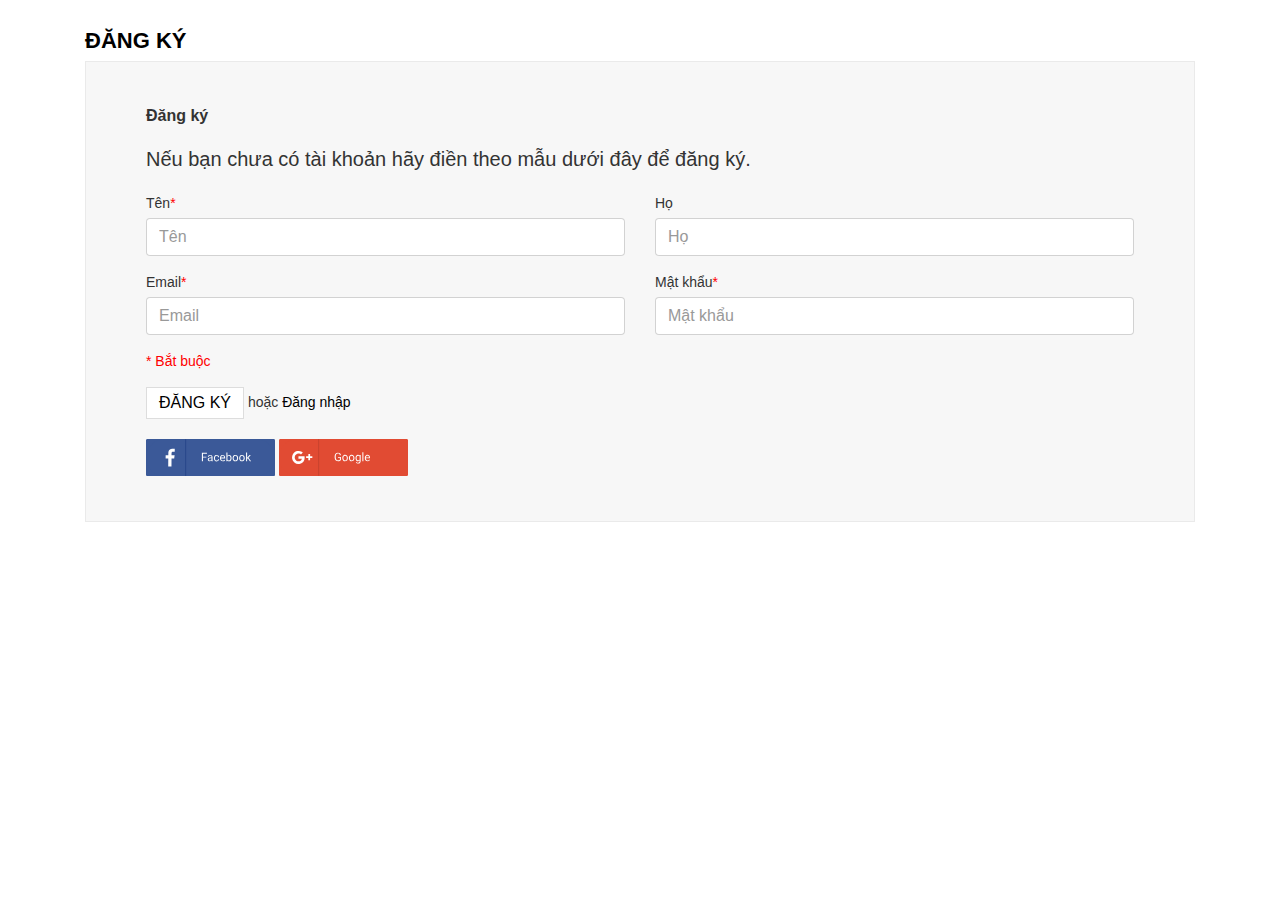
<file: Mew INT/dangky.html>
<!DOCTYPE html>
<html lang="en"><head>
	<title> Đăng ký </title>
	<meta charset="utf-8">
	<meta name="viewport" content="width=device-width, initial-scale=1">  
	<script type="text/javascript" src="vendor/bootstrap.js"></script>
 	<script type="text/javascript" src="js/dangky.js"></script>
	<link rel="stylesheet" href="vendor/bootstrap.css">
	<link rel="stylesheet" href="vendor/font-awesome.css">
 	<link rel="stylesheet" href="css/dangky.css">
</head>
<body >
	<div class="trangdk">
		<div class="container">
			<div class="tieudetrang">
				<h2>Đăng ký</h2>
			</div>
			<div class="jumbotron jumbotron-fluid">
				<div class="container">
					<h6 class="dk">Đăng ký</h6>
					<p class="lead">Nếu bạn chưa có tài khoản hãy điền theo mẫu dưới đây để đăng ký.</p>
				</div>
				<div class="container">
					<div class="row">
						<div class="col-md-6 col-6m-6 trai">
							<form>
								  <div class="form-group">
								    <label for="exampleInputEmail1">Tên<span class="do">*</span></label>
								    <input type="text" class="form-control" id="exampleInputEmail1" aria-describedby="emailHelp" placeholder="Tên">
								   
								  </div>
								  <div class="form-group">
								    <label for="exampleInputPassword1">Email<span class="do">*</span></label>
								    <input type="email" class="form-control" id="exampleInputPassword1" placeholder="Email">
								  </div>
								  <p class="batbuoc"><span class="do">* Bắt buộc</span></p>
								  <button type="submit" class="btn btn-primary nut">Đăng ký</button>
								  <span>hoặc <a href="" class="dangnhap">Đăng nhập</a></span>
							</form>
							<a href="" class="dkfb">
								<img width="129px" src="images/fb.svg" alt="">
							</a>
							<a href="" class="dkgg">
								<img width="129px" src="images/gp.svg" alt="">
							</a>
						</div>

						<div class="col-md-6 col-sm-6 phai">
							<div class="form-group">
								    <label for="exampleInputEmail1">Họ</label>
								    <input type="text" class="form-control" id="exampleInputEmail1" aria-describedby="emailHelp" placeholder="Họ">
								    
								  </div>
								  <div class="form-group">
								    <label for="exampleInputPassword1">Mật khẩu<span class="do">*</span></label>
								    <input type="password" class="form-control" id="exampleInputPassword1" placeholder="Mật khẩu">
								  </div>
						</div>
					</div>
				</div>	

			</div>
		</div>
	</div>
 
</body>
</html>
</file>
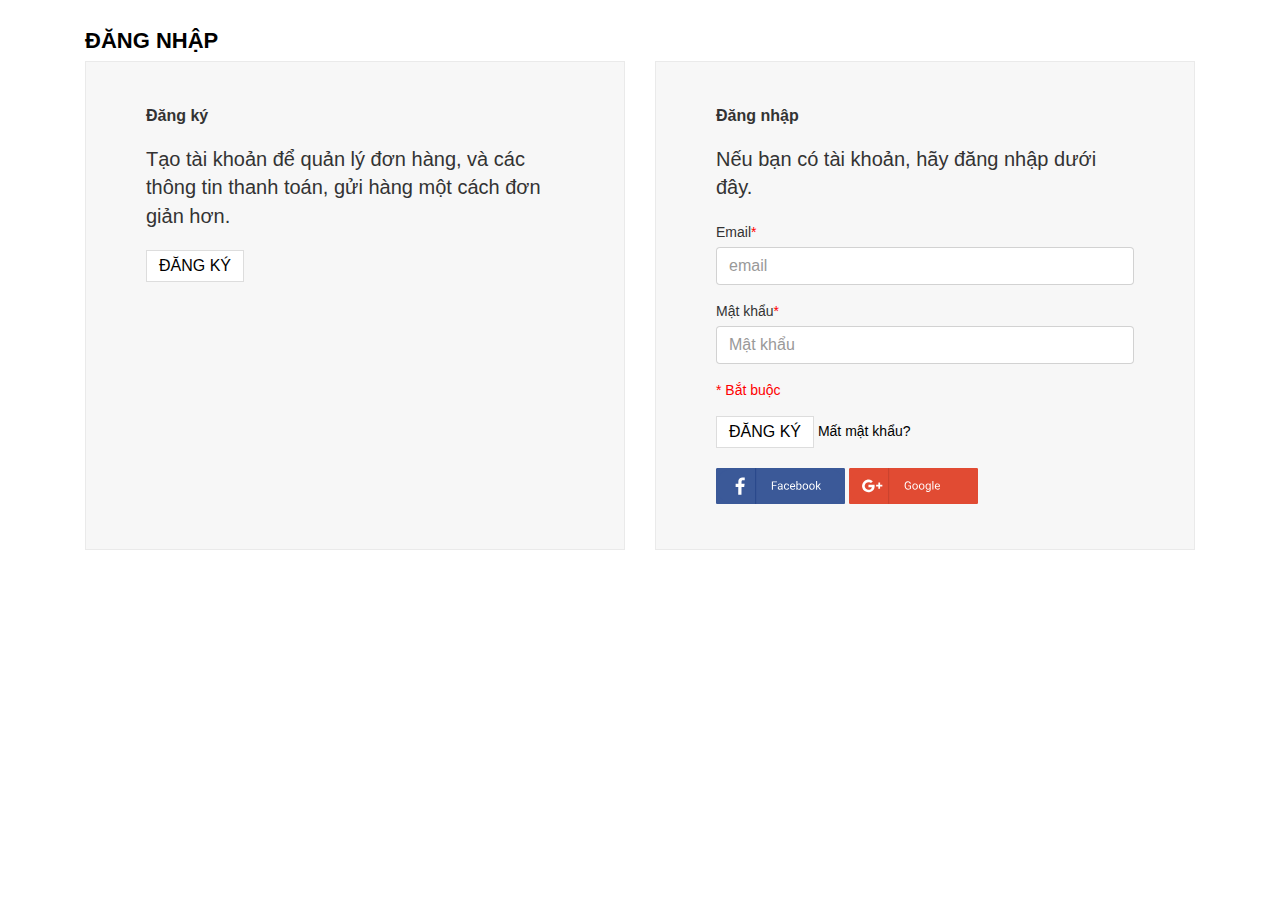
<file: Mew INT/dangnhap.html>
<!DOCTYPE html>
<html lang="en"><head>
	<title> Đăng nhập </title>
	<meta charset="utf-8">
	<meta name="viewport" content="width=device-width, initial-scale=1">  
	<script type="text/javascript" src="vendor/bootstrap.js"></script>
 	<script type="text/javascript" src="js/dangnhap.js"></script>
	<link rel="stylesheet" href="vendor/bootstrap.css">
	<link rel="stylesheet" href="vendor/font-awesome.css">
 	<link rel="stylesheet" href="css/dangnhap.css">
</head>
<body >
	<div class="trangdangnhap">
		<div class="container">
			<div class="tieudetrang">
				<h2>Đăng nhập</h2>
			</div>

		</div>
		<div class="container">
			<div class="row">
				<div class="col-md-6 col-sm-6 col-xs-12">
					<div class="cottrai">
						<div class="jumbotron jumbotron-fluid">
							<div class="container">
								<h6 class="dk">Đăng ký</h6>
								<p class="lead">Tạo tài khoản để quản lý đơn hàng, và các thông tin thanh toán, gửi hàng một cách đơn giản hơn.</p>
								<button type="submit" class="btn btn-primary nut">Đăng ký</button>
							</div>
						</div>
					</div>
				</div>
				<div class="col-md-6 col-sm-6 col-xs-12">
					<div class="cotphai">
						<div class="jumbotron jumbotron-fluid">
							<div class="container">
								<h6 class="dk">Đăng nhập</h6>
								<p class="lead">Nếu bạn có tài khoản, hãy đăng nhập dưới đây.</p>
								<form>
										  <div class="form-group">
										    <label for="exampleInputEmail1">Email<span class="do">*</span></label>
										    <input type="email" class="form-control" id="exampleInputEmail1" aria-describedby="emailHelp" placeholder="email">
										   
										  </div>
										  <div class="form-group">
										    <label for="exampleInputPassword1">Mật khẩu<span class="do">*</span></label>
										    <input type="password" class="form-control" id="exampleInputPassword1" placeholder="Mật khẩu">
										  </div>
										  <p class="batbuoc"><span class="do">* Bắt buộc</span></p>
										  <button type="submit" class="btn btn-primary nut">Đăng ký</button>
										  <span> <a href="" class="dangnhap">Mất mật khẩu?</a></span>
									</form>
									<a href="" class="dkfb">
										<img width="129px" src="images/fb.svg" alt="">
									</a>
									<a href="" class="dkgg">
										<img width="129px" src="images/gp.svg" alt="">
									</a>
								</div>	
							</div>
					</div>
				</div>
			</div>
		</div>
	</div>
 
</body>
</html>
</file>
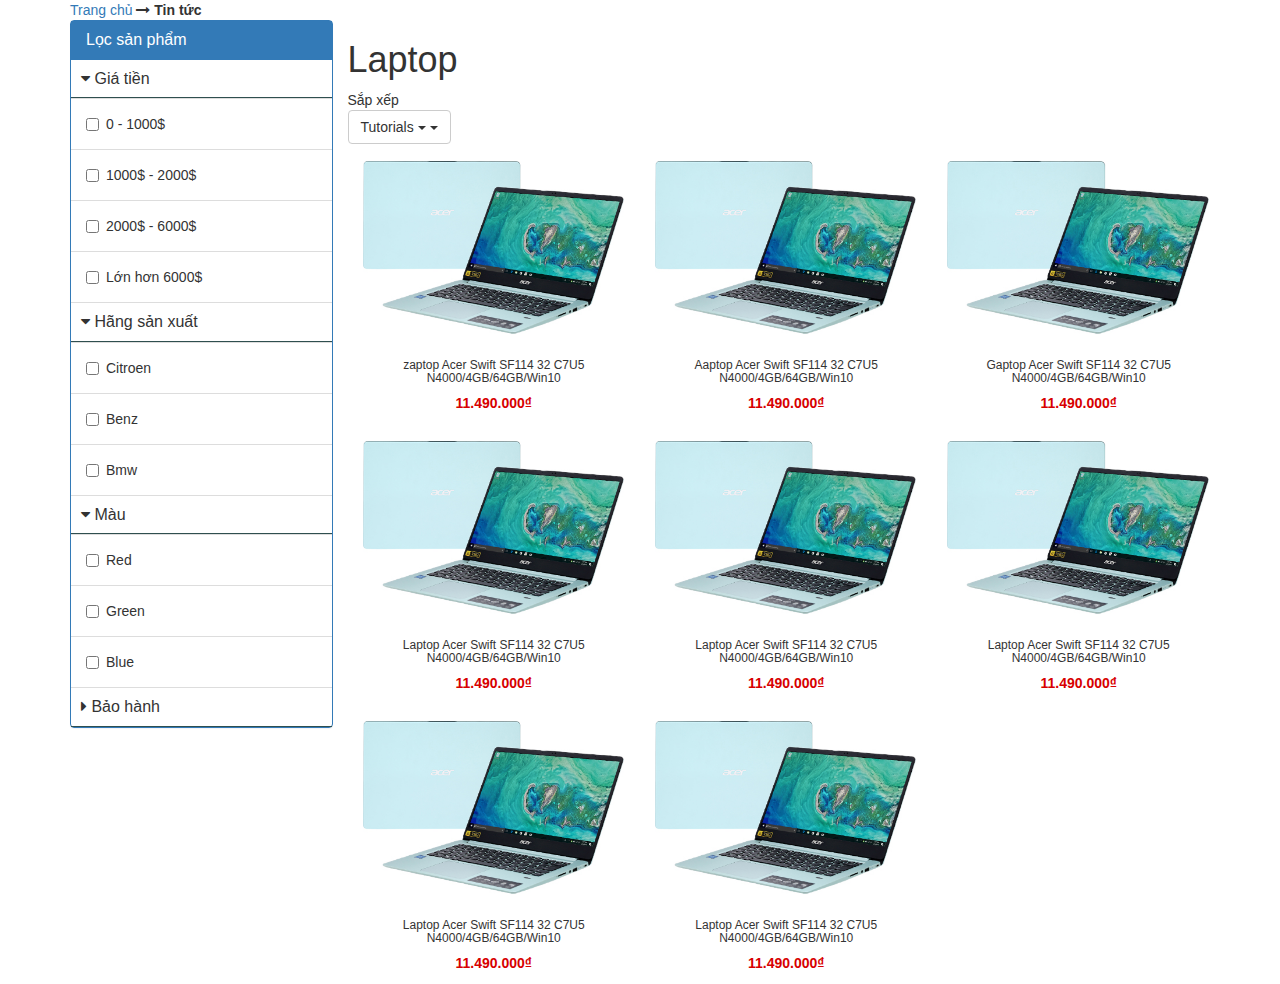
<file: Mew INT/danhmucsp.html>
<!DOCTYPE html>
<html lang="en"><head>
	<title> Example </title>
	<meta charset="utf-8">
	<meta name="viewport" content="width=device-width, initial-scale=1">  
	<script type="text/javascript" src="vendor/bootstrap.js"></script>
 	<script type="text/javascript" src="js/danhmucsp.js"></script>
	<link rel="stylesheet" href="vendor/bootstrap.css">
	
	<link rel="stylesheet" href="vendor/font-awesome.css">
 	<link rel="stylesheet" href="css/danhmucsp.css">
 	<script src="js/jquery-1.11.1.min.js"></script>


 	<link rel="stylesheet" href="https://maxcdn.bootstrapcdn.com/bootstrap/3.3.6/css/bootstrap.min.css">
	<link href="https://cdnjs.cloudflare.com/ajax/libs/font-awesome/4.6.3/css/font-awesome.css" rel="stylesheet">
 	<script src="https://maxcdn.bootstrapcdn.com/bootstrap/3.3.6/js/bootstrap.min.js"></script>

 	 <link rel="stylesheet" href="https://maxcdn.bootstrapcdn.com/bootstrap/3.4.1/css/bootstrap.min.css">
  <script src="https://ajax.googleapis.com/ajax/libs/jquery/3.5.1/jquery.min.js"></script>
  <script src="https://maxcdn.bootstrapcdn.com/bootstrap/3.4.1/js/bootstrap.min.js"></script>
</head>
<body >
	<div class="khoitren">
		<div class="container">
			<span><a href="">Trang chủ</a> <i class="fa fa-long-arrow-right"></i> <b>Tin tức</b> </span>
		</div>
	</div>

	<div class="khoind">
		<div class="container">
			<div class="row">
				<div class="col-md-3 col-sm-3">
					<div class="danhmuc">
							
					</div> <!-- het danh muc -->
					<div class="boloc">
						<div id="accordion" class="panel panel-primary behclick-panel">             
						    <div class="panel-heading">                    
						     <h3 class="panel-title">Lọc sản phẩm</h3>             
						    </div>             
						    <div class="panel-body">                   
						     <div class="panel-heading ">                      
						      <h4 class="panel-title">                         <a data-toggle="collapse" href="https://hocwebgiare.com/#collapse0">                                <i class="indicator fa fa-caret-down" aria-hidden="true"></i> Giá tiền                          </a>                        
						      </h4>                    
						     </div>                    
						     <div id="collapse0" class="panel-collapse collapse in">                       
						      <ul class="list-group">                          
						       <li class="list-group-item">                                
						        <div class="checkbox">                                 <label>                                     <input type="checkbox" value="">                                        0 - 1000$                                   </label>                                
						        </div>                         
						       </li>                           
						       <li class="list-group-item">                                
						        <div class="checkbox">                                 <label>                                     <input type="checkbox" value="">                                        1000$ - 2000$                                   </label>                                
						        </div>                         
						       </li>                           
						       <li class="list-group-item">                                
						        <div class="checkbox">                                 <label>                                     <input type="checkbox" value="">                                        2000$ - 6000$                                   </label>                                
						        </div>                         
						       </li>                           
						       <li class="list-group-item">                                
						        <div class="checkbox">                                 <label>                                     <input type="checkbox" value="">                                        Lớn hơn 6000$                                   </label>                                
						        </div>                         
						       </li>                       
						      </ul>                    
						     </div>
						     <div class="panel-heading ">                      
						      <h4 class="panel-title">                         <a data-toggle="collapse" href="https://hocwebgiare.com/#collapse1">                                <i class="indicator fa fa-caret-down" aria-hidden="true"></i> Hãng sản xuất                         </a>                        
						      </h4>                    
						     </div>                    
						     <div id="collapse1" class="panel-collapse collapse in">                       
						      <ul class="list-group">                          
						       <li class="list-group-item">                                
						        <div class="checkbox">                                 <label>                                     <input type="checkbox" value="">                                        Citroen                                 </label>                                
						        </div>                         
						       </li>                           
						       <li class="list-group-item">                                
						        <div class="checkbox">                                 <label>                                     <input type="checkbox" value="">                                        Benz                                    </label>                                
						        </div>                         
						       </li>                           
						       <li class="list-group-item">                                
						        <div class="checkbox">                                 <label>                                     <input type="checkbox" value="">                                        Bmw                                 </label>                                
						        </div>                         
						       </li>                       
						      </ul>                    
						     </div>                    
						     <div class="panel-heading">                       
						      <h4 class="panel-title">                         <a data-toggle="collapse" href="https://hocwebgiare.com/#collapse3"><i class="indicator fa fa-caret-down" aria-hidden="true"></i> Màu</a>                       
						      </h4>                    
						     </div>                    
						     <div id="collapse3" class="panel-collapse collapse in">                       
						      <ul class="list-group">                          
						       <li class="list-group-item">                                
						        <div class="checkbox">                                 <label>                                     <input type="checkbox" value="">                                        Red                                 </label>                                
						        </div>                         
						       </li>                           
						       <li class="list-group-item">                                
						        <div class="checkbox">                                 <label>                                     <input type="checkbox" value="">                                        Green                                   </label>                                
						        </div>                         
						       </li>                           
						       <li class="list-group-item">                                
						        <div class="checkbox">                                 <label>                                     <input type="checkbox" value="">                                        Blue                                    </label>                                
						        </div>                         
						       </li>                       
						      </ul>                    
						     </div>                    
						     <div class="panel-heading">                       
						      <h4 class="panel-title">                         <a data-toggle="collapse" href="https://hocwebgiare.com/#collapse2"><i class="indicator fa fa-caret-right" aria-hidden="true"></i> Bảo hành</a>                     
						      </h4>                    
						     </div>                    
						     <div id="collapse2" class="panel-collapse collapse">                      
						      <ul class="list-group">                          
						       <li class="list-group-item">                                
						        <div class="checkbox">                                 <label>                                     <input type="checkbox" value="">                                        7                                   </label>                                
						        </div>                         
						       </li>                           
						       <li class="list-group-item">                                
						        <div class="checkbox">                                 <label>                                     <input type="checkbox" value="">                                        8                                   </label>                                
						        </div>                         
						       </li>                           
						       <li class="list-group-item">                                
						        <div class="checkbox">                                 <label>                                     <input type="checkbox" value="">                                        9                                   </label>                                
						        </div>                         
						       </li>                       
						      </ul>                    
						     </div>                
						    </div>         
						   </div>      
						  </div>   <!-- Hết bộ lọc -->
						  
					</div> <!-- het cot trai -->
					<div class="col-sm-9 col-md-9 col-xs-12">
						<div class="row">
							<div class="tieude">
								<h1 class="tieudesp">Laptop</h1>
							</div>
						</div>
						<div class="row">
							<div class="sapxep" style="z-index: 5">
								<span class="sx">Sắp xếp</span>
								<div class="dropdown">
								    <button class="btn btn-default dropdown-toggle" type="button" data-toggle="dropdown">Tutorials
								    <span class="caret"></span></button>
								    <ul class="dropdown-menu">
								      <li><a href="#" onclick="sortListDir()" id="sort">A-Z</a></li>
								      <li><a href="#">CSS</a></li>
								      <li><a href="#">JavaScript</a></li>
								      <li class="divider"></li>
								      <li><a href="#">About Us</a></li>
								    </ul>
								 </div>
							</div>
						</div>
						<div class="row" >
							<div class="col-sm-4 col-md-4 col-xs-12 motsp">
								<div class="bocngoaisp" id="id01">
									<div class="card bg-light text-dark sanpham ">
									  <img src="images/laptop1.jpg"  class="card-img-top mt-4" style="max-width: 100%" alt="...">
									  <div class="card-body">
									    <h6 class="card-title text-xs-center ten">zaptop Acer Swift SF114 32 C7U5 N4000/4GB/64GB/Win10 </h6>
									    <p class="card-text gia">11.490.000₫</p>
									    
									  </div>
									</div>
									<div class="bosung">
										<a href=""><p class="chitietsp">Chi tiết sản phẩm</p></a>
										<a href=""><p class="muahang">Mua hàng</p></a>

									</div>
								</div>
							</div> <!-- het mot sp --><div class="col-sm-4 col-md-4 col-xs-12 motsp">
								<div class="bocngoaisp" id="id01">
									<div class="card bg-light text-dark sanpham ">
									  <img src="images/laptop1.jpg"  class="card-img-top mt-4" style="max-width: 100%" alt="...">
									  <div class="card-body">
									    <h6 class="card-title text-xs-center ten">Aaptop Acer Swift SF114 32 C7U5 N4000/4GB/64GB/Win10 </h6>
									    <p class="card-text gia">11.490.000₫</p>
									    
									  </div>
									</div>
									<div class="bosung">
										<a href=""><p class="chitietsp">Chi tiết sản phẩm</p></a>
										<a href=""><p class="muahang">Mua hàng</p></a>

									</div>
								</div>
							</div> <!-- het mot sp --><div class="col-sm-4 col-md-4 col-xs-12 motsp">
								<div class="bocngoaisp" id="id01">
									<div class="card bg-light text-dark sanpham ">
									  <img src="images/laptop1.jpg"  class="card-img-top mt-4" style="max-width: 100%" alt="...">
									  <div class="card-body">
									    <h6 class="card-title text-xs-center ten">Gaptop Acer Swift SF114 32 C7U5 N4000/4GB/64GB/Win10 </h6>
									    <p class="card-text gia">11.490.000₫</p>
									    
									  </div>
									</div>
									<div class="bosung">
										<a href=""><p class="chitietsp">Chi tiết sản phẩm</p></a>
										<a href=""><p class="muahang">Mua hàng</p></a>

									</div>
								</div>
							</div> <!-- het mot sp --><div class="col-sm-4 col-md-4 col-xs-12 motsp">
								<div class="bocngoaisp" id="id01">
									<div class="card bg-light text-dark sanpham ">
									  <img src="images/laptop1.jpg"  class="card-img-top mt-4" style="max-width: 100%" alt="...">
									  <div class="card-body">
									    <h6 class="card-title text-xs-center ten">Laptop Acer Swift SF114 32 C7U5 N4000/4GB/64GB/Win10 </h6>
									    <p class="card-text gia">11.490.000₫</p>
									    
									  </div>
									</div>
									<div class="bosung">
										<a href=""><p class="chitietsp">Chi tiết sản phẩm</p></a>
										<a href=""><p class="muahang">Mua hàng</p></a>

									</div>
								</div>
							</div> <!-- het mot sp --><div class="col-sm-4 col-md-4 col-xs-12 motsp">
								<div class="bocngoaisp" id="id01">
									<div class="card bg-light text-dark sanpham ">
									  <img src="images/laptop1.jpg"  class="card-img-top mt-4" style="max-width: 100%" alt="...">
									  <div class="card-body">
									    <h6 class="card-title text-xs-center ten">Laptop Acer Swift SF114 32 C7U5 N4000/4GB/64GB/Win10 </h6>
									    <p class="card-text gia">11.490.000₫</p>
									    
									  </div>
									</div>
									<div class="bosung">
										<a href=""><p class="chitietsp">Chi tiết sản phẩm</p></a>
										<a href=""><p class="muahang">Mua hàng</p></a>

									</div>
								</div>
							</div> <!-- het mot sp --><div class="col-sm-4 col-md-4 col-xs-12 motsp">
								<div class="bocngoaisp" id="id01">
									<div class="card bg-light text-dark sanpham ">
									  <img src="images/laptop1.jpg"  class="card-img-top mt-4" style="max-width: 100%" alt="...">
									  <div class="card-body">
									    <h6 class="card-title text-xs-center ten">Laptop Acer Swift SF114 32 C7U5 N4000/4GB/64GB/Win10 </h6>
									    <p class="card-text gia">11.490.000₫</p>
									    
									  </div>
									</div>
									<div class="bosung">
										<a href=""><p class="chitietsp">Chi tiết sản phẩm</p></a>
										<a href=""><p class="muahang">Mua hàng</p></a>

									</div>
								</div>
							</div> <!-- het mot sp --><div class="col-sm-4 col-md-4 col-xs-12 motsp">
								<div class="bocngoaisp" id="id01">
									<div class="card bg-light text-dark sanpham ">
									  <img src="images/laptop1.jpg"  class="card-img-top mt-4" style="max-width: 100%" alt="...">
									  <div class="card-body">
									    <h6 class="card-title text-xs-center ten">Laptop Acer Swift SF114 32 C7U5 N4000/4GB/64GB/Win10 </h6>
									    <p class="card-text gia">11.490.000₫</p>
									    
									  </div>
									</div>
									<div class="bosung">
										<a href=""><p class="chitietsp">Chi tiết sản phẩm</p></a>
										<a href=""><p class="muahang">Mua hàng</p></a>

									</div>
								</div>
							</div> <!-- het mot sp --><div class="col-sm-4 col-md-4 col-xs-12 motsp">
								<div class="bocngoaisp" id="id01">
									<div class="card bg-light text-dark sanpham ">
									  <img src="images/laptop1.jpg"  class="card-img-top mt-4" style="max-width: 100%" alt="...">
									  <div class="card-body">
									    <h6 class="card-title text-xs-center ten">Laptop Acer Swift SF114 32 C7U5 N4000/4GB/64GB/Win10 </h6>
									    <p class="card-text gia">11.490.000₫</p>
									    
									  </div>
									</div>
									<div class="bosung">
										<a href=""><p class="chitietsp">Chi tiết sản phẩm</p></a>
										<a href=""><p class="muahang">Mua hàng</p></a>

									</div>
								</div>
							</div> <!-- het mot sp -->

						</div>
					</div>
				</div>
				
			</div>
		</div><!-- Het noi dung -->

				

</body>
<script>
      function sortListDir() {
        // khai báo các biến cần thiết
        var list, i, switching, b, shouldSwitch, dir, switchcount = 0;
        list = document.getElementById("id01");
        // gán biến switching đại diện cho việc có tiếp tục kiểm tra hay không
        switching = true;
        //thiết lập kiểu sắp xếp, đầu tiên là tăng dần
        dir = "asc"; 
        // Sử dụng vòng lặp cho đến khi nào switching = false
        while (switching) {
          // Gán lại biến switching = false
          switching = false;
          // lấy danh sách các thẻ li chứa giá trị cần sắp xếp
          b = list.getElementsByTagName("h6");
          // lặp qua tất cả các phần tử li
          for (i = 0; i < (b.length - 1); i++) {
            /* gán giá trị cho biến shouldSwitch đại diện cho việc có đổi vị trí của 2 phần
            tử liền kề hay không */
            shouldSwitch = false;
            /*so sánh giá trị 2 phần tử gần kề tùy vào kiểu sắp xếp*/
            if (dir == "asc") {
              // Kiểu sắp xếp tăng dần
              if (b[i].innerHTML.toLowerCase() > b[i + 1].innerHTML.toLowerCase()) {
                /* Nếu phần tử đứng trước lớn hơn phần tử đứng sau thì gán
                giá trị cho biến shouldSwitch = true để đổi vị trí
                và thoát khỏi vòng lặp*/
                shouldSwitch= true;
                break;
              }
            } else if (dir == "desc") {
              // Kiểu sắp xếp giảm dần
              if (b[i].innerHTML.toLowerCase() < b[i + 1].innerHTML.toLowerCase()) {
                /* Nếu phần tử đứng trước nhỏ hơn phần tử đứng sau thì gán
                giá trị cho biến shouldSwitch = true để đổi vị trí
                và thoát khỏi vòng lặp*/
                shouldSwitch= true;
                break;
              }
            }
          }
          // kiểm tra biến shouldSwitch
          if (shouldSwitch) {
            /* Nếu shouldSwitch = true thì đổi vị trí hai phần tử hiện tại
            và tiếp tục lặp lại vòng lặp while */
            b[i].parentNode.insertBefore(b[i + 1], b[i]);
            switching = true;
            // mỗi lần đổi vị trí tăng biến switchcount lên 1 đơn vị
            switchcount ++;
          } else {
            /* Nếu chưa đổi chỗ bất kì phần tử nào và kiểu sắp xếp là "asc" thì đổi
            kiểu sắp xếp thành "desc" và thực hiện lại vòng lặp while*/
            if (switchcount == 0 && dir == "asc") {
              dir = "desc";
              switching = true;
            }
          }
        }
      }
    </script>
</html>
</file>
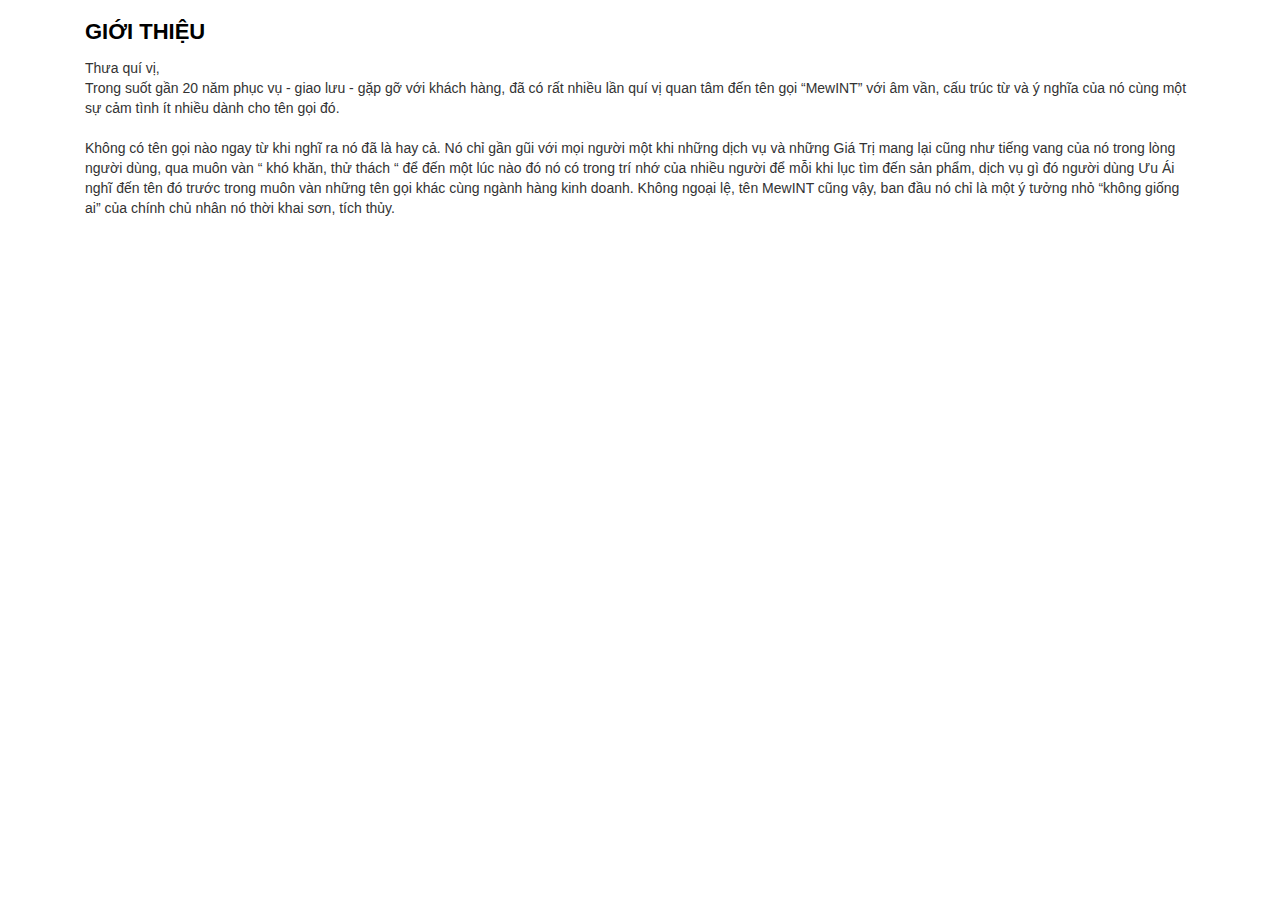
<file: Mew INT/gioithieu.html>
<!DOCTYPE html>
<html lang="en"><head>
	<title> Example </title>
	<meta charset="utf-8">
	<meta name="viewport" content="width=device-width, initial-scale=1">  
	<script type="text/javascript" src="vendor/bootstrap.js"></script>
 	<script type="text/javascript" src="js/gioithieu.js"></script>
	<link rel="stylesheet" href="vendor/bootstrap.css">
	<link rel="stylesheet" href="vendor/font-awesome.css">
 	<link rel="stylesheet" href="css/gioithieu.css">
</head>
<body>
 	<div class="gioithieu">
 		<div class="container">
 			<h2>GIỚI THIỆU</h2>
 			<p class="chitiet">
 				Thưa quí vị,<br>

				Trong suốt gần 20 năm phục vụ - giao lưu - gặp gỡ với khách hàng, đã có rất nhiều lần quí vị quan tâm đến tên gọi “MewINT” với âm vần, cấu trúc từ và ý nghĩa của nó cùng một sự cảm tình ít nhiều dành cho tên gọi đó. <br> <br>

				Không có tên gọi nào ngay từ khi nghĩ ra nó đã là hay cả. Nó chỉ gần gũi với mọi người một khi những dịch vụ và những Giá Trị mang lại cũng như tiếng vang của nó trong lòng người dùng, qua muôn vàn “ khó khăn, thử thách “ để đến một lúc nào đó nó có trong trí nhớ của nhiều người để mỗi khi lục tìm đến sản phẩm, dịch vụ gì đó người dùng Ưu Ái nghĩ đến tên đó trước trong muôn vàn những tên gọi khác cùng ngành hàng kinh doanh. Không ngoại lệ, tên MewINT cũng vậy, ban đầu nó chỉ là một ý tưởng nhỏ “không giống ai” của chính chủ nhân nó thời khai sơn, tích thủy.
 			</p>
 		</div>
 	</div>
</body>
</html>
</file>
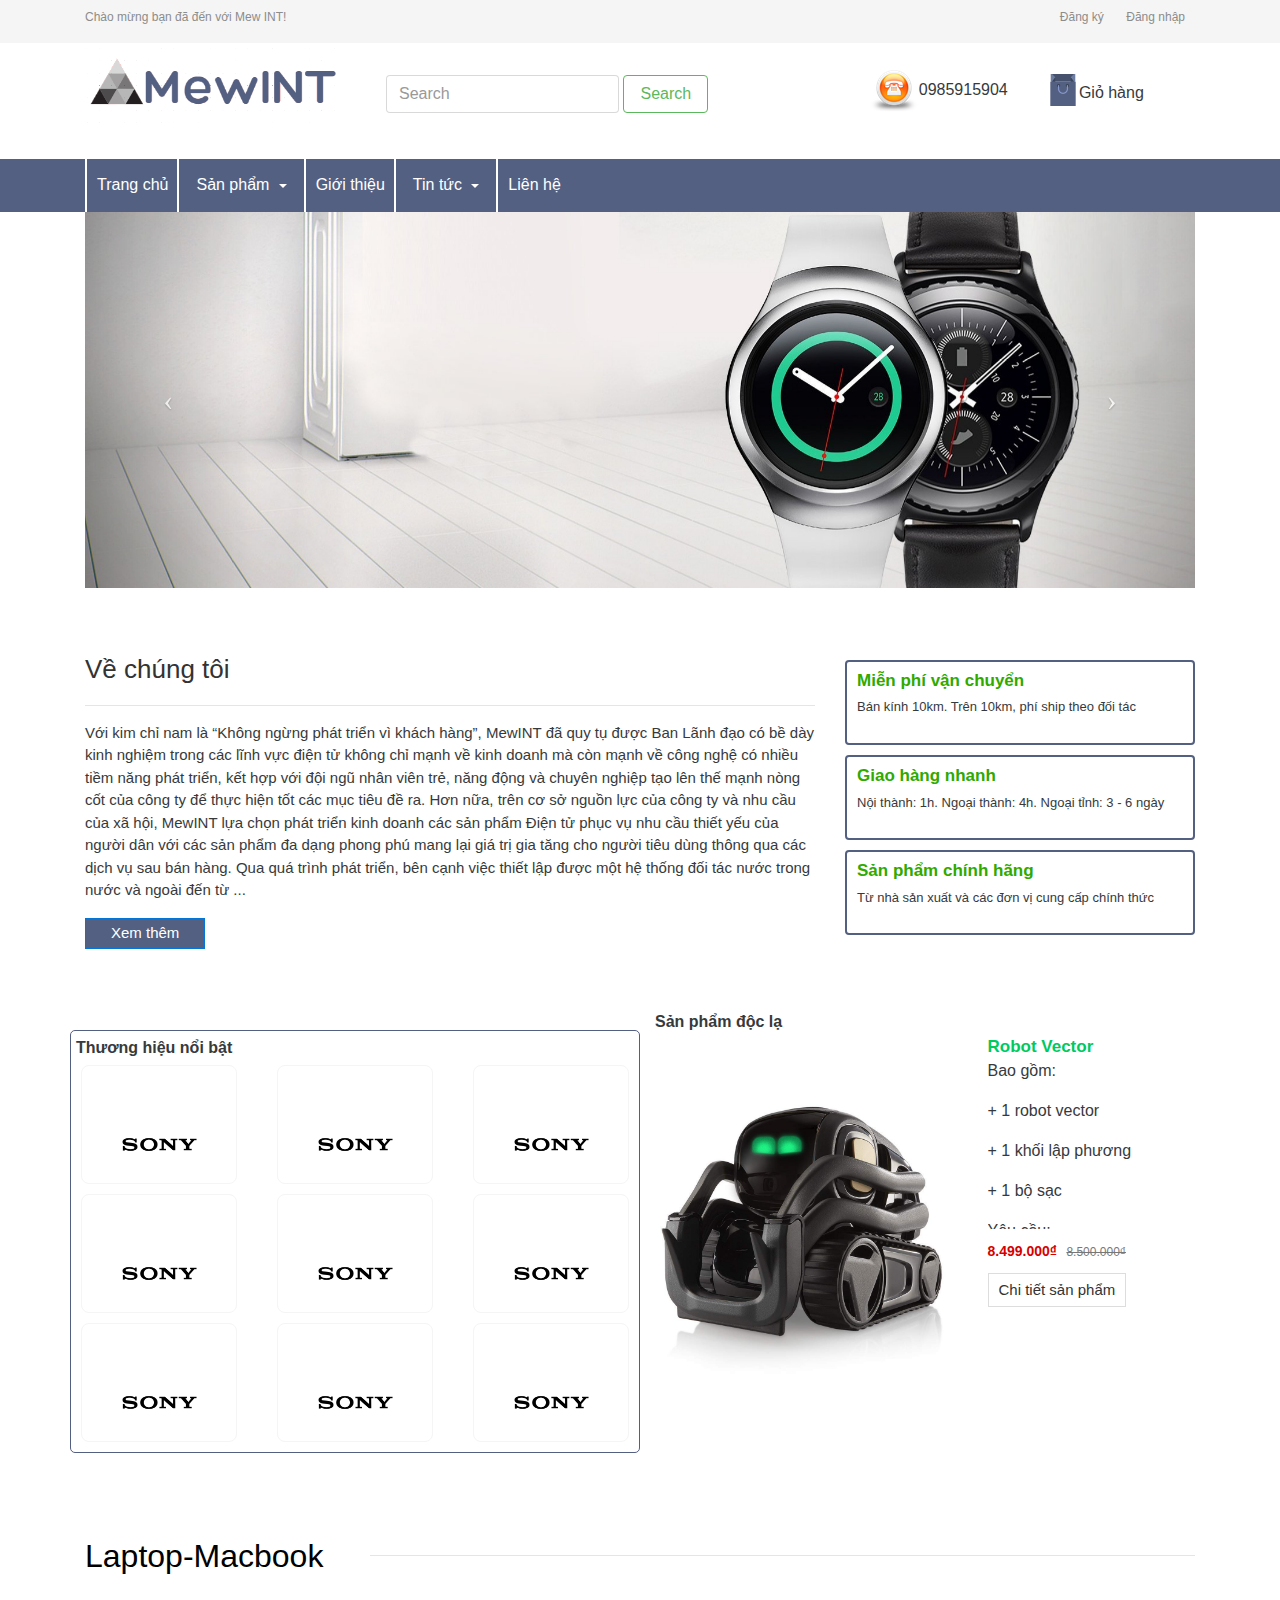
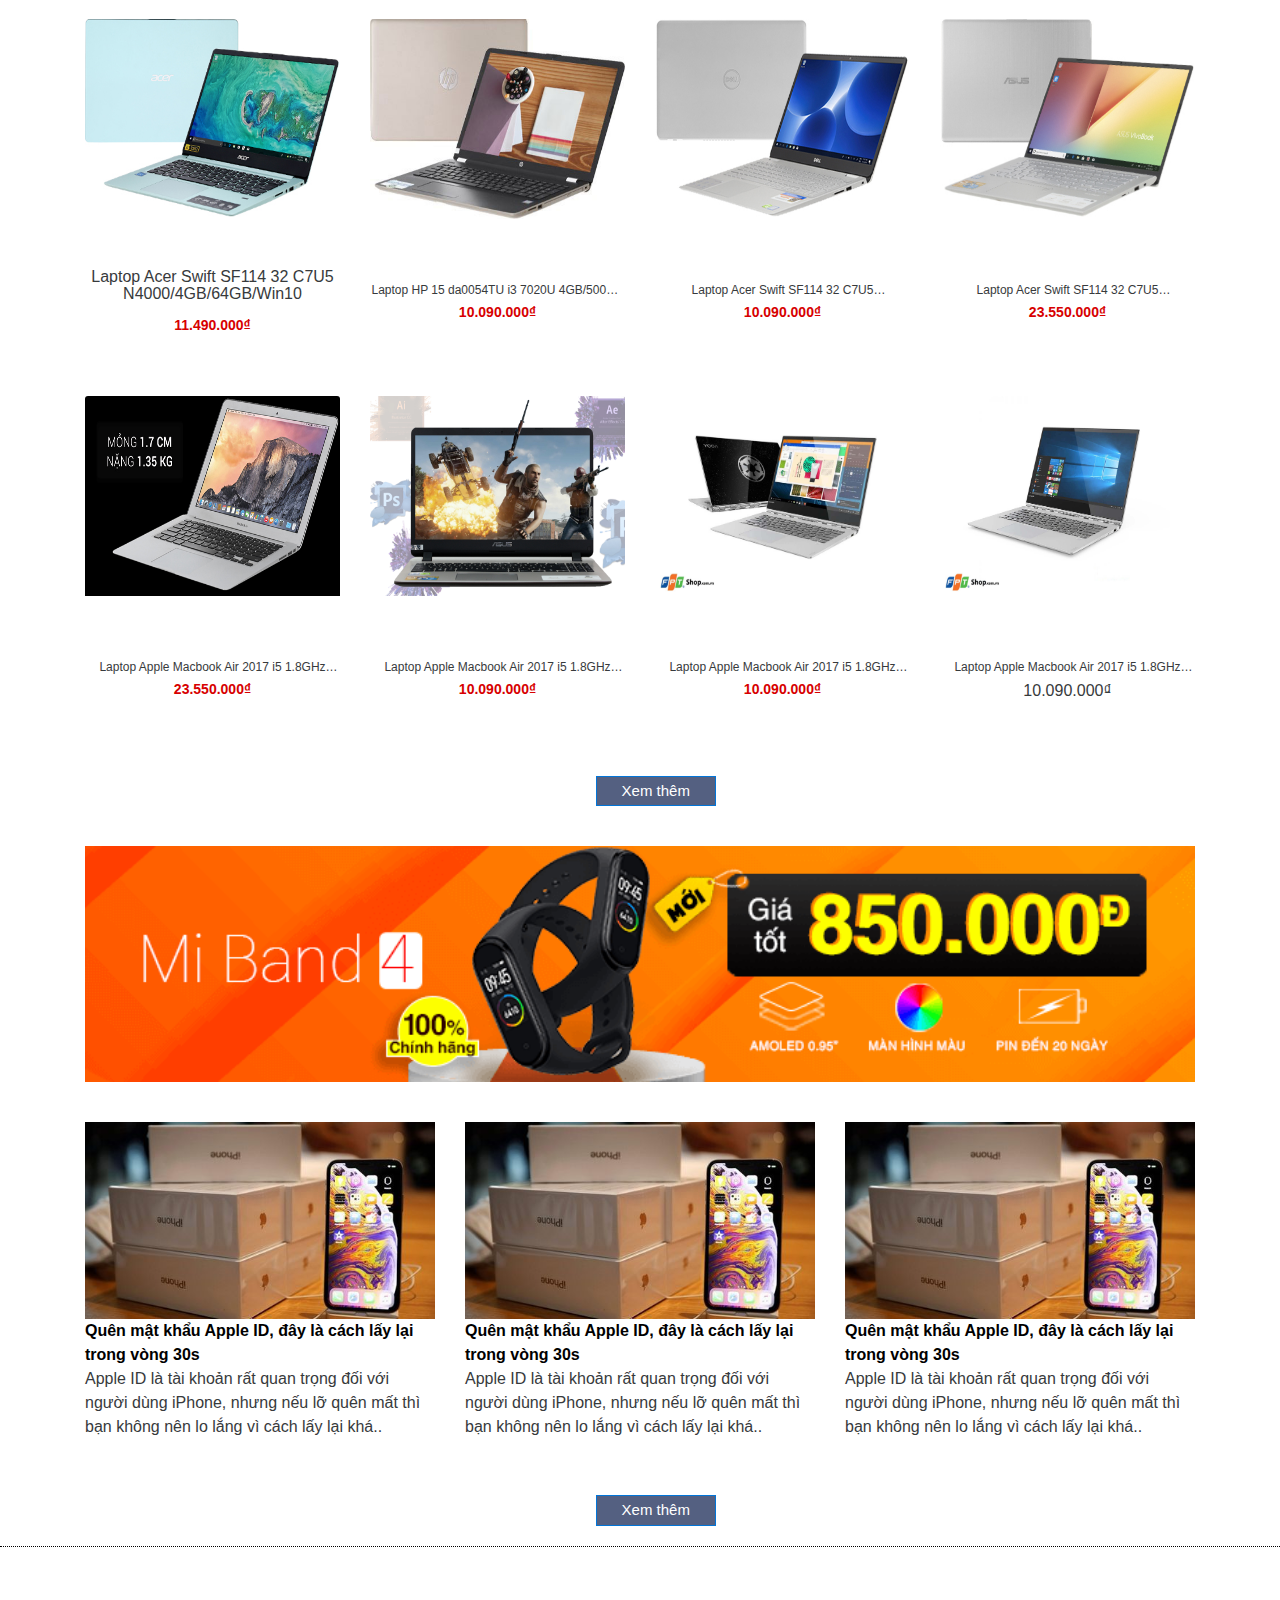
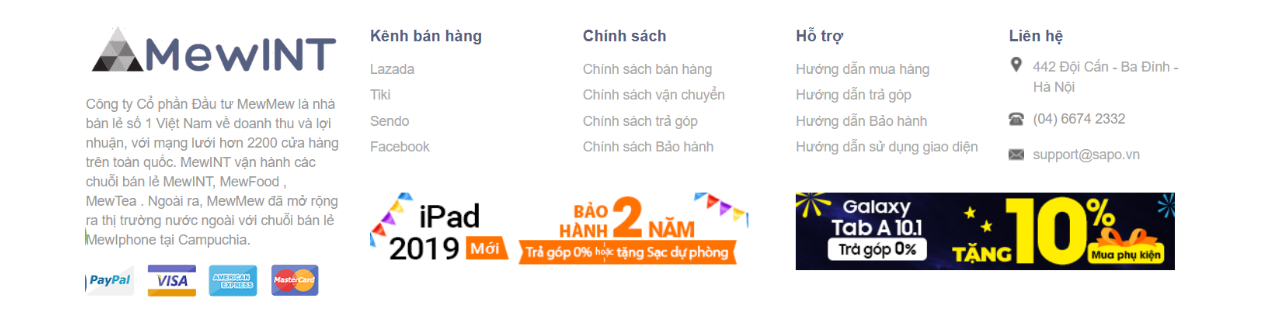
<file: Mew INT/home.html>
<!DOCTYPE html>
<html lang="en"><head>
	<title> Home </title>
	<meta charset="utf-8">
	<meta name="viewport" content="width=device-width, initial-scale=1">  
	<script type="text/javascript" src="vendor/bootstrap.js"></script>
 	<script type="text/javascript" src="js/home.js"></script>
	<script src="js/jquery-1.12.3.js"></script>
	<link rel="stylesheet" href="vendor/bootstrap.css">
	<link rel="stylesheet" href="vendor/font-awesome.css">
 	<link rel="stylesheet" href="css/home.css">
</head>
<body >
	<div class="top">
		<div class="container">
			<div class="row">
				<div class="col-md-4 col-xs-7 hidden-xs hidden-sm">
					<div class="loichao">Chào mừng bạn đã đến với Mew INT! </div>
				</div>
				<div class="col-md-8 col-xs-12">
					<div class="toplink">
						<a href="" class="dangky"> Đăng ký </a>
						<a href="" class="dangnhap"> Đăng nhập </a>
					</div>
					
				</div>
			</div>
			
		</div>
	</div>  <!-- endtop -->

	<div class="khoilogo">
		<div class="container">
			<div class="row">
				<div class="col-lg-3 col-md-3 col-xs-12 z-indexlogo">
					<a href="" class="logo"><img src="images/logo (1).png" alt=""></a>
				</div>
				<div class="col-lg-9 col-md-9 col-xs-12 fix-cart">
					<div class="row">
						<div class="col-md-7 col-xs-12">
							<nav class="navbar navbar-light bg-light">
							  <form class="form-inline">
							    <input class="form-control mr-sm-2" type="search" placeholder="Search" aria-label="Search">
							    <button class="btn btn-outline-success my-2 my-sm-0" type="submit">Search</button>
							  </form>
							</nav>
						</div>
						<div class="col-md-5 col-xs-12 clear_left">
							<div class="row">
								<div class="col-md-6">
									<div class="dt">
										<img src="images/phone_color.png" alt="" class="phone">
										<h6 class="sdt">0985915904</h6>
									</div>
								</div>
								<div class="col-md-6">
									<div class="gh">
										<img src="images/bag1.png" alt="" class="bag">
										<h6 class="giohang">Giỏ hàng</h6>
									</div>
								</div>
							</div>
							
							
							
						</div>
					</div>
				</div>
			</div>

			
			
			
		</div>
		
	</div> <!-- end khoi logo -->

	<div class="khoimenu">
		<div class="container">
			<nav class="navbar navbar-light bg-faded  ">
				<button class="navbar-toggler  hidden-sm-up" type="button" data-toggle="collapse" data-target="#exCollapsingNavbar2">
				
				</button>
				<div class="collapse navbar-toggleable-xs " id="exCollapsingNavbar2">
				
				<ul class="nav navbar-nav">
					<li class="nav-item">
						<a class="nav-link" href="#">Trang chủ</a>
					</li>
					<li class="nav-item ">
						<div class="dropdown">
						  <button type="button" class="btn btn-link dropdown-toggle" data-toggle="dropdown">
						    Sản phẩm
						  </button>
						  <div class="dropdown-menu">
						  	<div class="row">
						  		<div class="col-sm-6">
						  			<div class="laptop">
								  		<a class="dropdown-item" href="#"><h5>Laptop</h5></a>
								  		<a class="dropdown-item" href="#">Link 2</a>
								    	<a class="dropdown-item" href="#">Link 3</a>
								    	<a class="dropdown-item" href="#">Link 3</a>
								    	<a class="dropdown-item" href="#">Link 3</a>
								    	<a class="dropdown-item" href="#">Link 3</a>
								  	</div>
						  		</div>
						  		<div class="col-sm-6">
						  			<div class="laptop">
								  		<a class="dropdown-item" href="#"><h5>Laptop2</h5></a>
								  		<a class="dropdown-item" href="#">Link 2</a>
								    	<a class="dropdown-item" href="#">Link 3</a>
								    	<a class="dropdown-item" href="#">Link 3</a>
								    	<a class="dropdown-item" href="#">Link 3</a>
								    	<a class="dropdown-item" href="#">Link 3</a>
								  	</div>
						  		</div>
						  	</div>
						  	
						   
						  </div>
						</div>
					</li>
					<li class="nav-item">
						<a class="nav-link" href="#">Giới thiệu</a>
					</li>
					<li class="nav-item">
						<div class="dropdown">
						  <button type="button" class="btn btn-link dropdown-toggle" data-toggle="dropdown">
						    Tin tức
						  </button>
						  <div class="dropdown-menu tin" >
						    <a class="dropdown-item" href="#">Tin công nghệ</a>
						    <a class="dropdown-item" href="#">Tin mới nhất</a>
						    <a class="dropdown-item" href="#">Tin thị trường</a>
						  </div>
						</div>
					</li>
					<li class="nav-item">
						<a class="nav-link" href="#">Liên hệ</a>
					</li>
				</ul>
				</div>
			</nav>
		</div>
	</div> <!-- het khoi menu -->

	<!-- HET KHOI TOP -->
	<div class="noidung">
		<div class="slide">
			<div class="container ">
				<div id="carousel-example-generic" class="carousel slide" data-ride="carousel">
					
					<div class="carousel-inner" role="listbox">
						<div class="carousel-item active">
							<img src="images/slide1.jpg" alt="First slide">
						</div>
						<div class="carousel-item">
							<img src="images/slide2.jpg" alt="First slide">
						</div>
						<div class="carousel-item">
							<img src="images/slide1.jpg" alt="First slide">
						</div>
					</div>
					<a class="left carousel-control" href="#carousel-example-generic" role="button" data-slide="prev">
						<span class="icon-prev" aria-hidden="true"></span>
						<span class="sr-only">Previous</span>
					</a>
					<a class="right carousel-control" href="#carousel-example-generic" role="button" data-slide="next">
						<span class="icon-next" aria-hidden="true"></span>
						<span class="sr-only">Next</span>
					</a>
				</div>
			</div>
		</div>  <!-- Het Slide -->

		<div class="vechungtoi">
			<div class="container">
				<div class="row">
					<div class="col-md-8 col-sm-7 col-xs-12">
						<a href="" class="tieude mb-3">Về chúng tôi</a>
						<hr>
						<p class="trichdan">Với kim chỉ nam là “Không ngừng phát triển vì khách hàng”, MewINT đã quy tụ được Ban Lãnh đạo có bề dày kinh nghiệm trong các lĩnh vực điện tử không chỉ mạnh về kinh doanh mà còn mạnh về công nghệ có nhiều tiềm năng phát triển, kết hợp với đội ngũ nhân viên trẻ, năng động và chuyên nghiệp tạo lên thế mạnh nòng cốt của công ty để thực hiện tốt các mục tiêu đề ra. Hơn nữa, trên cơ sở nguồn lực của công ty và nhu cầu của xã hội, MewINT lựa chọn phát triển kinh doanh các sản phẩm Điện tử phục vụ nhu cầu thiết yếu của người dân với các sản phẩm đa dạng phong phú mang lại giá trị gia tăng cho người tiêu dùng thông qua các dịch vụ sau bán hàng. Qua quá trình phát triển, bên cạnh việc thiết lập được một hệ thống đối tác nước trong nước và ngoài đến từ ...</p>
						<a href="" class="btn btn-primary">Xem thêm</a>
					</div>
					<div class="col-md-4 col-sm-5 col-xs-12">
						<div class="khoitd">
							<h5>Miễn phí vận chuyển</h5>
							<p>Bán kính 10km. Trên 10km, phí ship theo đối tác</p>
						</div>
						<div class="khoitd">
							<h5>Giao hàng nhanh</h5>
							<p>Nội thành: 1h. Ngoại thành: 4h. Ngoại tỉnh: 3 - 6 ngày</p>
						</div>
						<div class="khoitd">
							<h5>Sản phẩm chính hãng</h5>
							<p>Từ nhà sản xuất và các đơn vị cung cấp chính thức</p>
						</div>
					</div>
				</div>
			</div>
		</div>  <!-- HET GIOI THIEU -->

		<div class="thuonghieu">
			<div class="container">
				<div class="row">
					<div class="col-md-6 col-sm-6 col-xs-12 th">
						<span class="tt">Thương hiệu nổi bật</span>
							<div class="brand-list"></div>
								<div class="row">
									
									<div class="col-md-4 col-sm-4">
										<div class="brand">
											<img class="img-fluid" src="images/thuonghieu.jpg" alt="">
										</div>	
									</div>
									<div class="col-md-4 col-sm-4">
										<div class="brand">
											<img class="img-fluid" src="images/thuonghieu.jpg" alt="">
										</div>	
									</div>
									<div class="col-md-4 col-sm-4">
										<div class="brand">
											<img class="img-fluid" src="images/thuonghieu.jpg" alt="">
										</div>	
									</div>
									
								</div>
								<div class="row">
									
									<div class="col-md-4 col-sm-4">
										<div class="brand">
											<img class="img-fluid" src="images/thuonghieu.jpg" alt="">
										</div>	
									</div>
									<div class="col-md-4 col-sm-4">
										<div class="brand">
											<img class="img-fluid" src="images/thuonghieu.jpg" alt="">
										</div>	
									</div>
									<div class="col-md-4 col-sm-4">
										<div class="brand">
											<img class="img-fluid" src="images/thuonghieu.jpg" alt="">
										</div>	
									</div>
									
								</div>
								<div class="row">
									
									<div class="col-md-4 col-sm-4">
										<div class="brand">
											<img class="img-fluid" src="images/thuonghieu.jpg" alt="">
										</div>	
									</div>
									<div class="col-md-4 col-sm-4">
										<div class="brand">
											<img class="img-fluid" src="images/thuonghieu.jpg" alt="">
										</div>	
									</div>
									<div class="col-md-4 col-sm-4">
										<div class="brand">
											<img class="img-fluid" src="images/thuonghieu.jpg" alt="">
										</div>	
									</div>
									
								</div>
								
							</div>	
					
					<div class="col-md-6 col-sm-6 col-xs-12">
						<div class="row">
							<div class="col-md-12 col-sm-12">
								<span class="spdl">Sản phẩm độc lạ</span>
							</div>
						</div>
						<div class="row spdlct">
							<div class="col-md-7 col-sm-7">
								<img class="img-fluid" src="images/vector.jpg">
							</div>
							<div class="col-md-5 col-sm-5 spdlctct">
								<a href="" class="spdl-tt">Robot Vector</a>
								<div class="chitietspdl">
									<p>Bao gồm:</p>
									<p>+ 1 robot vector</p>
									<p>+ 1 khối lập phương</p>
									<p>+ 1 bộ sạc</p>
									<p>Yêu cầu:</p>
									<p>Thiết bị iOS hoặc Android tương thích và ứng dụng Vectơ cài đặt miễn phí.</p>
									<p>Kiểm tra tính tương thích tại Anki.</p>
									<p>Com/devices.</p>
								</div>
									<div class="pricespdl"><p class="giadb"><span class="gia">8.499.000₫</span></p> <p class="giacu">8.500.000₫</p> </div>
								
								<a href="" class="btn btn-primary chitietsp">Chi tiết sản phẩm</a>
							</div>
						</div>
					</div>
				</div>
			</div>	
		</div> <!-- HET THUONG HIEU -->
		
		<div class="laptop-macbook">
			<div class="container">
				<div class="row">
					<div class="col-md-3 col-sm-3 col-xs-6 col-xs-push-3">
						<div class="tieude">
							<h2>
								<a href="">Laptop-Macbook</a>
							</h2>
						</div>
					</div>
					<div class="col-md-9 col-sm-9">
						<hr>
					</div>
				</div>
				
				<div class="khoisptieubieu">
					<div class="row">
						<div class="col-md-3 col-sm-3 col-xs-6">
							<div class="bocngoaisp">
								<div class="card bg-light text-dark sanpham ">
								  <img src="images/laptop1.jpg"  class="card-img-top mt-4" style="max-width: 100%" alt="...">
								  <div class="card-body">
								    <h6 class="card-title text-xs-center ten">Laptop Acer Swift SF114 32 C7U5 N4000/4GB/64GB/Win10 </h6>
								    <p class="card-text gia">11.490.000₫</p>
								    
								  </div>
								</div>
								<div class="bosung">
									<a href=""><p class="chitietsp">Chi tiết sản phẩm</p></a>
									<a href=""><p class="muahang">Mua hàng</p></a>

								</div>
							</div>
						</div>
						<div class="col-md-3 col-sm-3 col-xs-6">
							<div class="bocngoaisp">
								<div class="card bg-light text-dark sanpham ">
								  <img src="images/laptop2.jpg"  class="card-img-top mt-4" style="max-width: 100%" alt="...">
								  <div class="card-body">
								    <h5 class="card-title text-xs-center ten">Laptop HP 15 da0054TU i3 7020U 4GB/500GB Win10 (4ME68PA) </h5>
								    <p class="card-text gia">10.090.000₫</p>
								    
								  </div>
								</div>
								<div class="bosung">
									<a href=""><p class="chitietsp">Chi tiết sản phẩm</p></a>
									<a href=""><p class="muahang">Mua hàng</p></a>

								</div>
							</div>
						</div>
						<div class="col-md-3 col-sm-3 col-xs-6">
							<div class="bocngoaisp">
								<div class="card bg-light text-dark sanpham ">
								  <img src="images/laptop3.jpg"  class="card-img-top mt-4" style="max-width: 100%" alt="...">
								  <div class="card-body">
								    <h5 class="card-title text-xs-center ten">Laptop Acer Swift SF114 32 C7U5 N4000/4GB/64GB/Win10</h5>
								    <p class="card-text gia">10.090.000₫</p>
								    
								  </div>
								</div>
								<div class="bosung">
									<a href=""><p class="chitietsp">Chi tiết sản phẩm</p></a>
									<a href=""><p class="muahang">Mua hàng</p></a>

								</div>
							</div>
						</div>
						<div class="col-md-3 col-sm-3 col-xs-6">
							<div class="bocngoaisp">
								<div class="card bg-light text-dark sanpham ">
								  <img src="images/laptop4.jpg"  class="card-img-top mt-4" style="max-width: 100%" alt="...">
								  <div class="card-body">
								    <h5 class="card-title text-xs-center ten">Laptop Acer Swift SF114 32 C7U5 N4000/4GB/64GB/Win10</h5>
								    <p class="card-text gia">23.550.000₫</p>
								    
								  </div>
								</div>
								<div class="bosung">
									<a href=""><p class="chitietsp">Chi tiết sản phẩm</p></a>
									<a href=""><p class="muahang">Mua hàng</p></a>

								</div>
							</div>
						</div>
						<div class="col-md-3 col-sm-3 col-xs-6">
							<div class="bocngoaisp">
								<div class="card bg-light text-dark sanpham ">
								  <img src="images/laptop5.jpg"  class="card-img-top mt-4" style="max-width: 100%" alt="...">
								  <div class="card-body">
								    <h5 class="card-title text-xs-center ten">Laptop Apple Macbook Air 2017 i5 1.8GHz 8GB/128GB (MQD32SA/A) </h5>
								    <p class="card-text gia">23.550.000₫</p>
								    
								  </div>
								</div>
								<div class="bosung">
									<a href=""><p class="chitietsp">Chi tiết sản phẩm</p></a>
									<a href=""><p class="muahang">Mua hàng</p></a>

								</div>
							</div>
						</div>
						<div class="col-md-3 col-sm-3 col-xs-6">
							<div class="bocngoaisp">
								<div class="card bg-light text-dark sanpham ">
								  <img src="images/laptop6.jpg"  class="card-img-top mt-4" style="max-width: 100%" alt="...">
								  <div class="card-body">
								    <h5 class="card-title text-xs-center ten">Laptop Apple Macbook Air 2017 i5 1.8GHz 8GB/128GB (MQD32SA/A) </h5>
								    <p class="card-text gia">10.090.000₫</p>
								    
								  </div>
								</div>
								<div class="bosung">
									<a href=""><p class="chitietsp">Chi tiết sản phẩm</p></a>
									<a href=""><p class="muahang">Mua hàng</p></a>

								</div>
							</div>
						</div>
						<div class="col-md-3 col-sm-3 col-xs-6">
							<div class="bocngoaisp">
								<div class="card bg-light text-dark sanpham ">
								  <img src="images/laptop7.jpg"  class="card-img-top mt-4" style="max-width: 100%" alt="...">
								  <div class="card-body">
								    <h5 class="card-title text-xs-center ten">Laptop Apple Macbook Air 2017 i5 1.8GHz 8GB/128GB (MQD32SA/A)</h5>
								    <p class="card-text gia">10.090.000₫</p>
								    
								  </div>
								</div>
								<div class="bosung">
									<a href=""><p class="chitietsp">Chi tiết sản phẩm</p></a>
									<a href=""><p class="muahang">Mua hàng</p></a>

								</div>
							</div>
						</div>
						<div class="col-md-3 col-sm-3 col-xs-6">
							<div class="bocngoaisp">
								<div class="card bg-light text-dark sanpham ">
								  <img src="images/laptop8.jpg"  class="card-img-top mt-4" style="max-width: 100%" alt="...">
								  <div class="card-body">
								    <h5 class="card-title text-xs-center ten">Laptop Apple Macbook Air 2017 i5 1.8GHz 8GB/128GB (MQD32SA/A)</h5>
								    <p class="card-text">10.090.000₫</p>
								    
								  </div>
								</div>
								<div class="bosung">
									<a href=""><p class="chitietsp">Chi tiết sản phẩm</p></a>
									<a href=""><p class="muahang">Mua hàng</p></a>

								</div>
							</div>
						</div>
					</div>
				</div>
				<a href="" class="btn btn-primary xemthem text-md-center">Xem thêm</a>
			</div>
		</div> <!-- HET LAPTOP_MACBOOK -->

		<div class="container">
			<div class="row">
				<div class="col-md-12 col-sm-12 col-xs-12">
					<img src="images/banner.jpg" alt="" class="img-fluid">
				</div>
			</div>
		</div>  <!-- HET BANNER -->

		<div class="tinmoi">
			<div class="container">
				<div class="row">
					<div class="col-md-4 col-sm-4 col-xs-12">
						<img src="images/tin1.jpg" alt="" class="img-fluid anhtin">
						<a href="" class="tieudetin">Quên mật khẩu Apple ID, đây là cách lấy lại trong vòng 30s</a>
						<p class="ndtin">Apple ID là tài khoản rất quan trọng đối với người dùng iPhone, nhưng nếu lỡ quên mất thì bạn không nên lo lắng vì cách lấy lại khá..</p>
					</div>
					<div class="col-md-4 col-sm-4 col-xs-12">
						<img src="images/tin1.jpg" alt="" class="img-fluid anhtin">
						<a href="" class="tieudetin">Quên mật khẩu Apple ID, đây là cách lấy lại trong vòng 30s</a>
						<p class="ndtin">Apple ID là tài khoản rất quan trọng đối với người dùng iPhone, nhưng nếu lỡ quên mất thì bạn không nên lo lắng vì cách lấy lại khá..</p>
					</div>
					<div class="col-md-4 col-sm-4 col-xs-12">
						<img src="images/tin1.jpg" alt="" class="img-fluid anhtin">
						<a href="" class="tieudetin">Quên mật khẩu Apple ID, đây là cách lấy lại trong vòng 30s</a>
						<p class="ndtin">Apple ID là tài khoản rất quan trọng đối với người dùng iPhone, nhưng nếu lỡ quên mất thì bạn không nên lo lắng vì cách lấy lại khá..</p>
					</div>
				</div>
				<a href="" class="btn btn-primary xemthem text-md-center">Xem thêm</a>
			</div>

		</div> <!-- HET TINMOI -->


	</div>  <!-- HẾT NỘI DUNG  -->

	<div class="footer">
		<div class="container">
			<div class="row">
				<div class="col-md-12 col-sm-12 col-xs-12">
					<img src="images/footer.png" alt="" class="img-fluid">
				</div>
			</div>
		</div>

		<div class="nutlen">
			<a href="" class="fa fa-chevron-up"></a>
		</div>
	</div> <!-- HÊT FOOTER -->

	
 
</body>
</html>
</file>
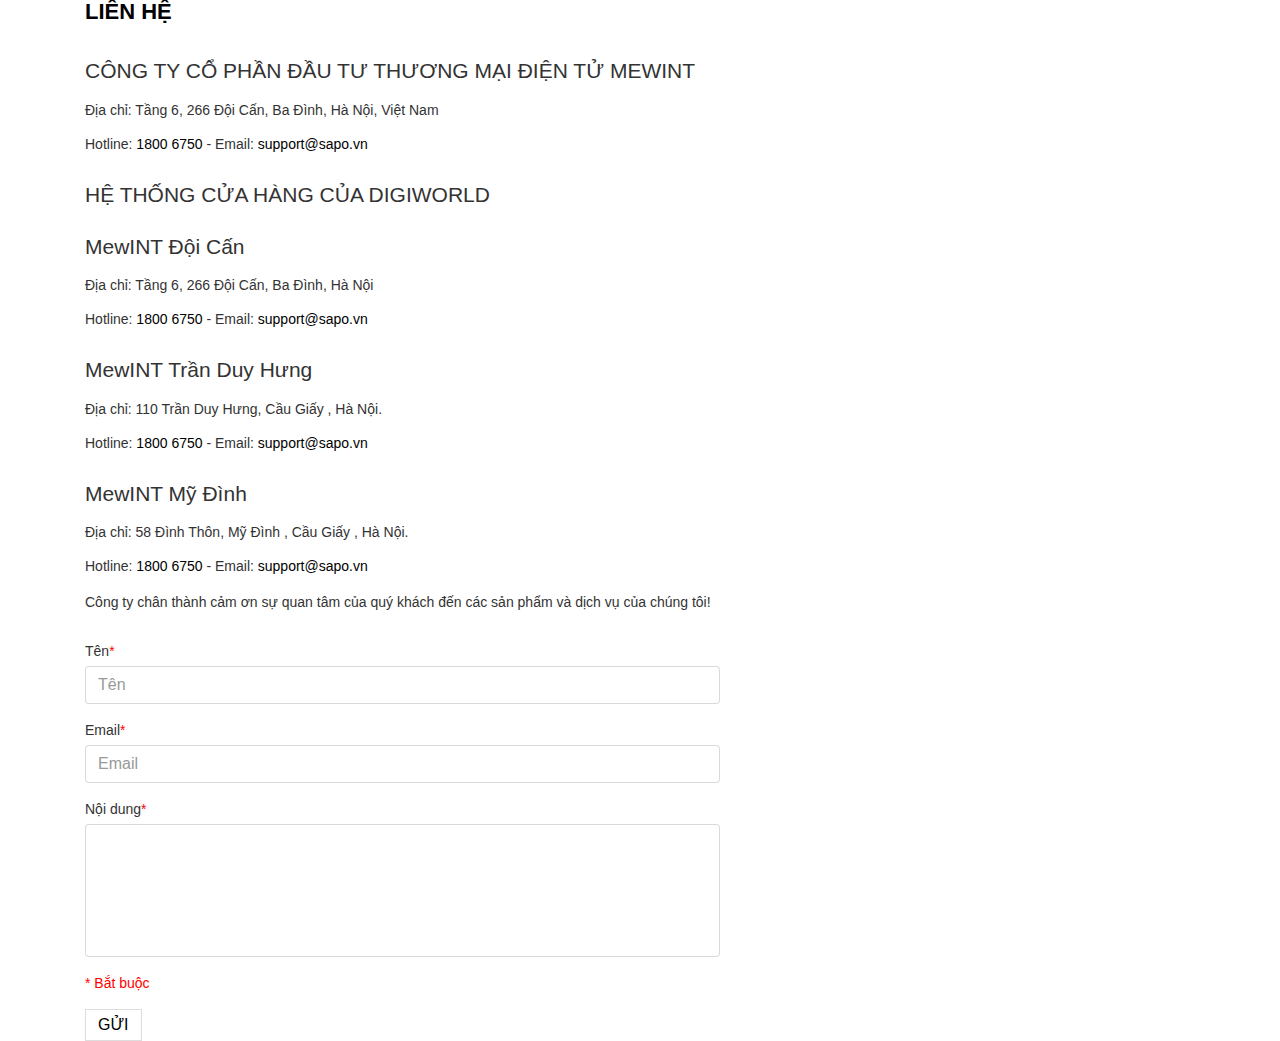
<file: Mew INT/lienhe.html>
<!DOCTYPE html>
<html lang="en"><head>
	<title> Liên hệ </title>
	<meta charset="utf-8">
	<meta name="viewport" content="width=device-width, initial-scale=1">  
	<script type="text/javascript" src="vendor/bootstrap.js"></script>
 	<script type="text/javascript" src="js/lienhe.js"></script>
	<link rel="stylesheet" href="vendor/bootstrap.css">
	<link rel="stylesheet" href="vendor/font-awesome.css">
 	<link rel="stylesheet" href="css/lienhe.css">
</head>
<body >
	<div class="tranglienhe">
		<div class="container">
			<div class="row">
				<div class="col-md-7 col-sm-7 col-xs-12">
						<h2 class="tieude">LIÊN HỆ</h2>
					
					<div class="khoitt">
						<h3 class="cs">CÔNG TY CỔ PHẦN ĐẦU TƯ THƯƠNG MẠI ĐIỆN TỬ MEWINT</h3>
						<p class="cd">Địa chỉ: Tầng 6, 266 Đội Cấn, Ba Đình, Hà Nội, Việt Nam</p>
						<p class="contact">Hotline: <a href="">1800 6750</a> - Email: <a href="">support@sapo.vn</a></p>
					</div>
					<div class="khoitt">
						<h3 class="cs">HỆ THỐNG CỬA HÀNG CỦA DIGIWORLD</h3>
						
					</div>
					<div class="khoitt">
						<h3 class="cs">MewINT Đội Cấn</h3>
						<p class="cd">Địa chỉ: Tầng 6, 266 Đội Cấn, Ba Đình, Hà Nội</p>
						<p class="contact">Hotline: <a href="">1800 6750</a> - Email: <a href="">support@sapo.vn</a></p>
					</div>
					<div class="khoitt">
						<h3 class="cs">MewINT Trần Duy Hưng</h3>
						<p class="cd">Địa chỉ: 110 Trần Duy Hưng, Cầu Giấy , Hà Nội. </p>
						<p class="contact">Hotline: <a href="">1800 6750</a> - Email: <a href="">support@sapo.vn</a></p>
					</div>
					<div class="khoitt">
						<h3 class="cs">MewINT Mỹ Đình</h3>
						<p class="cd">Địa chỉ: 58 Đình Thôn, Mỹ Đình , Cầu Giấy , Hà Nội. </p>
						<p class="contact">Hotline: <a href="">1800 6750</a> - Email: <a href="">support@sapo.vn</a></p>
						<p class="dc">Công ty chân thành cảm ơn sự quan tâm của quý khách đến các sản phẩm và dịch vụ của chúng tôi!</p>
					</div>

					<div class="nguoigui">
						
							<form>
								  <div class="form-group">
								    <label for="exampleInputEmail1">Tên<span class="do">*</span></label>
								    <input type="text" class="form-control" id="exampleInputEmail1" aria-describedby="emailHelp" placeholder="Tên">
								   
								  </div>
								  <div class="form-group">
								    <label for="exampleInputPassword1">Email<span class="do">*</span></label>
								    <input type="email" class="form-control" id="exampleInputPassword1" placeholder="Email">
								  </div>
								  <div class="form-group">
								    <label for="exampleInputPassword1">Nội dung<span class="do">*</span></label>
								    <input type="textarea" style="height: 133px" class="form-control" id="exampleInputPassword1" >
								  </div>
								  <p class="batbuoc"><span class="do">* Bắt buộc</span></p>
								  <button type="submit" class="btn btn-primary nut">Gửi</button>
								  
							</form>
				</div>
			</div>
			<div class="col-md-5 col-sm-5 col-xs-12">
				<div class="khoibando">
					<iframe src="https://www.google.com/maps/embed?pb=!1m18!1m12!1m3!1d3725.3118339648263!2d105.79362951527192!3d20.980133586024706!2m3!1f0!2f0!3f0!3m2!1i1024!2i768!4f13.1!3m3!1m2!1s0x3135acc508f938fd%3A0x883e474806a2d1f2!2zSOG7jWMgVmnhu4duIEvhu7kgVGh14bqtdCBN4bqtdCBNw6M!5e0!3m2!1svi!2s!4v1593813553673!5m2!1svi!2s" width="100%" height="1000" frameborder="0" style="border:0;" allowfullscreen="" aria-hidden="false" tabindex="0"></iframe>
				</div>
			</div>
			</div>
		</div>
	</div>
 
</body>
</html>
</file>
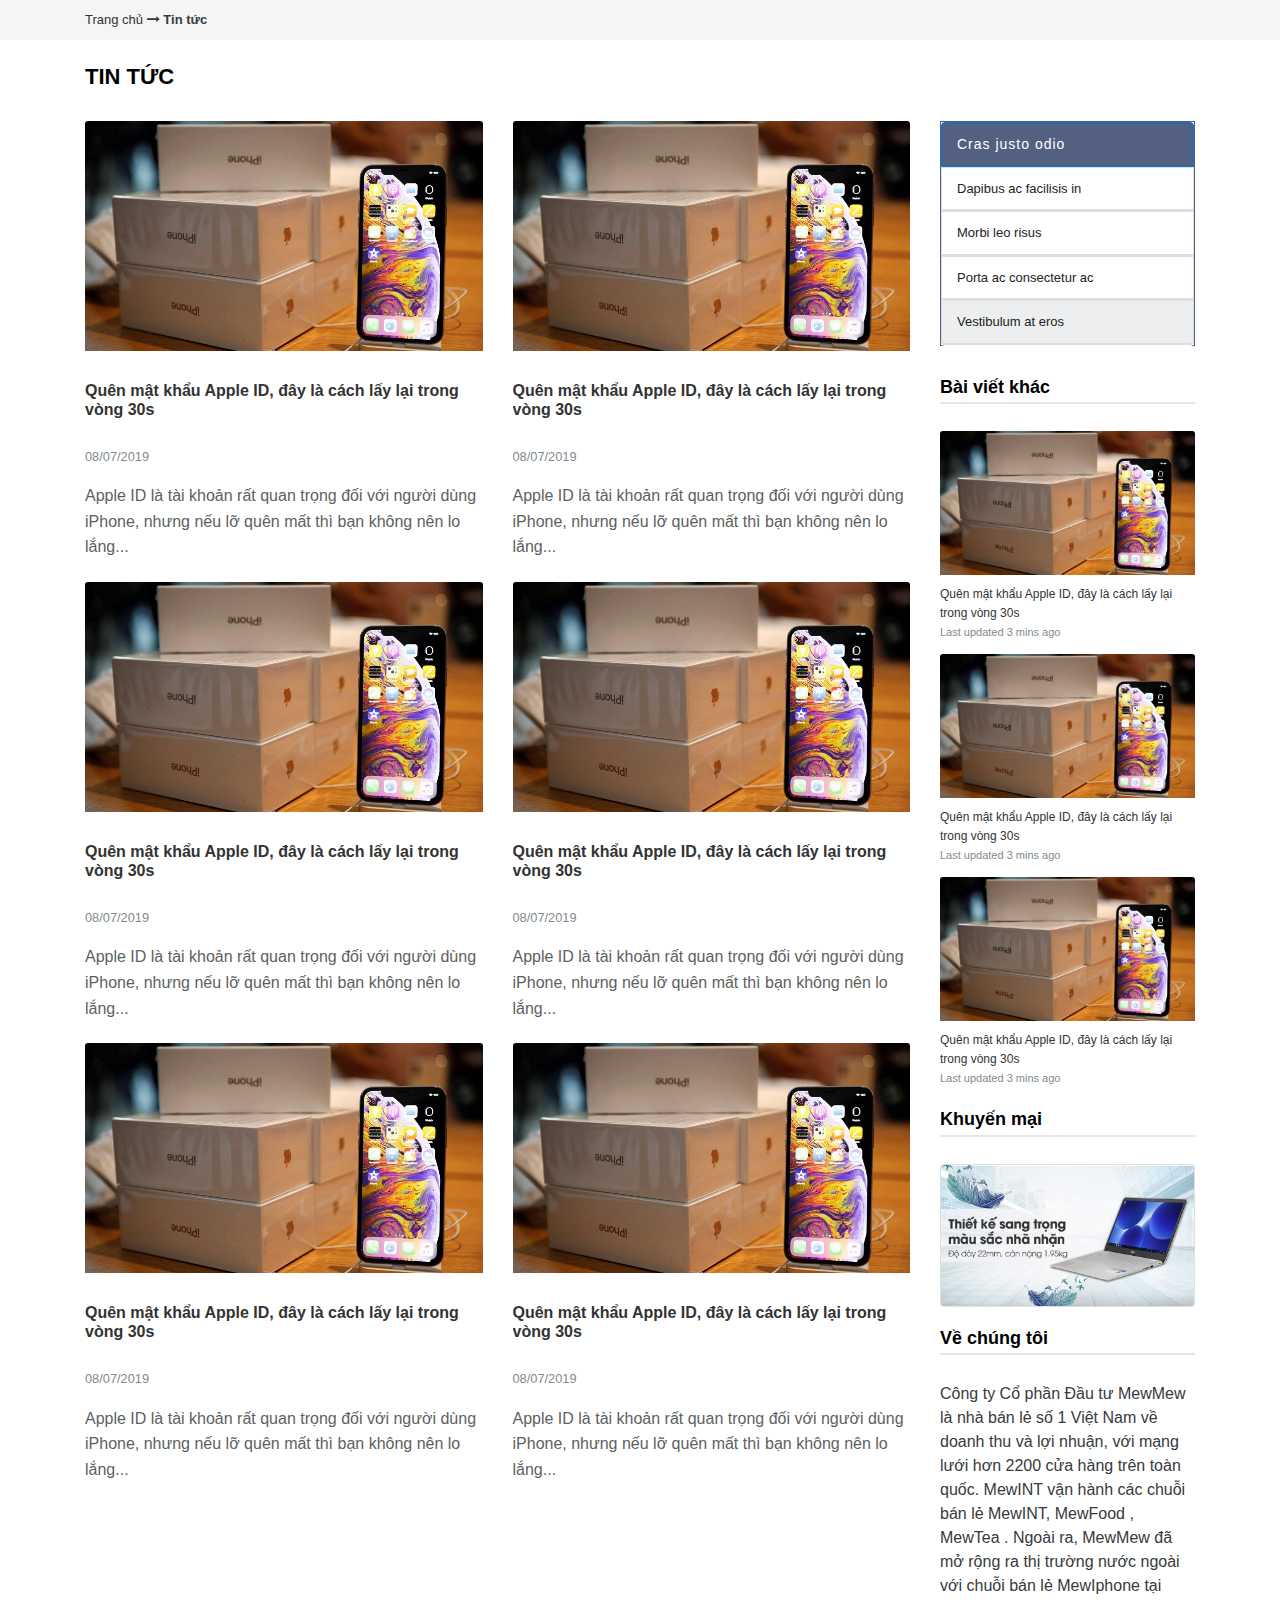
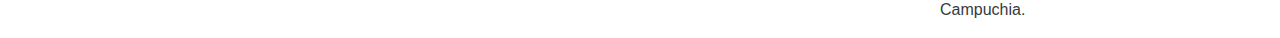
<file: Mew INT/tintuc.html>
<!DOCTYPE html>
<html lang="en"><head>
	<title> Tin tức </title>
	<meta charset="utf-8">
	<meta name="viewport" content="width=device-width, initial-scale=1">  
	<script type="text/javascript" src="vendor/bootstrap.js"></script>
 	<script type="text/javascript" src="js/tintuc.js"></script>
	<link rel="stylesheet" href="vendor/bootstrap.css">
	<link rel="stylesheet" href="vendor/font-awesome.css">
 	<link rel="stylesheet" href="css/tintuc.css">
</head>
<body >
	<div class="khoitren">
		<div class="container">
			<span><a href="">Trang chủ</a> <i class="fa fa-long-arrow-right"></i> <b>Tin tức</b> </span>
		</div>
	</div>	
		<div class="noidung">
			<div class="container">
				<div class="row">
					<div class="col-md-12 col-sm-12 col-xs-12 tieudetrang">
						<h2>Tin Tức</h2>
					</div>
				</div>
				<div class="row">
					<div class="col-md-9 col-sm-9 khoitinchinh">
						<div class="row">
							<div class="col-md-6 col-sm-6 col-xs-12">
								<div class="card bg-light text-dark">
								  <a href=""><img src="images/tt1.jpg" class="card-img-top img-fluid" alt="Quên mật khẩu Apple ID, đây là cách lấy lại trong vòng 30s"></a>
								  <div class="card-body">
								    <a href=""><h5 class="card-title">Quên mật khẩu Apple ID, đây là cách lấy lại trong vòng 30s</h5></a>
								    <p class="card-text"><small class="text-muted">08/07/2019</small></p>
								    <p class="card-text">Apple ID là tài khoản rất quan trọng đối với người dùng iPhone, nhưng nếu lỡ quên mất thì bạn không nên lo lắng...</p>
								    
								  </div>
								</div>
							</div>  <!-- Het 1 card -->
							<div class="col-md-6 col-sm-6 col-xs-12">
								<div class="card bg-light text-dark">
								  <a href=""><img src="images/tt1.jpg" class="card-img-top img-fluid" alt="Quên mật khẩu Apple ID, đây là cách lấy lại trong vòng 30s"></a>
								  <div class="card-body">
								    <a href=""><h5 class="card-title">Quên mật khẩu Apple ID, đây là cách lấy lại trong vòng 30s</h5></a>
								    <p class="card-text"><small class="text-muted">08/07/2019</small></p>
								    <p class="card-text">Apple ID là tài khoản rất quan trọng đối với người dùng iPhone, nhưng nếu lỡ quên mất thì bạn không nên lo lắng...</p>
								    
								  </div>
								</div>
							</div>  <!-- Het 1 card -->
							<div class="col-md-6 col-sm-6 col-xs-12">
								<div class="card bg-light text-dark">
								  <a href=""><img src="images/tt1.jpg" class="card-img-top img-fluid" alt="Quên mật khẩu Apple ID, đây là cách lấy lại trong vòng 30s"></a>
								  <div class="card-body">
								    <a href=""><h5 class="card-title">Quên mật khẩu Apple ID, đây là cách lấy lại trong vòng 30s</h5></a>
								    <p class="card-text"><small class="text-muted">08/07/2019</small></p>
								    <p class="card-text">Apple ID là tài khoản rất quan trọng đối với người dùng iPhone, nhưng nếu lỡ quên mất thì bạn không nên lo lắng...</p>
								    
								  </div>
								</div>
							</div>  <!-- Het 1 card -->
							<div class="col-md-6 col-sm-6 col-xs-12">
								<div class="card bg-light text-dark">
								  <a href=""><img src="images/tt1.jpg" class="card-img-top img-fluid" alt="Quên mật khẩu Apple ID, đây là cách lấy lại trong vòng 30s"></a>
								  <div class="card-body">
								    <a href=""><h5 class="card-title">Quên mật khẩu Apple ID, đây là cách lấy lại trong vòng 30s</h5></a>
								    <p class="card-text"><small class="text-muted">08/07/2019</small></p>
								    <p class="card-text">Apple ID là tài khoản rất quan trọng đối với người dùng iPhone, nhưng nếu lỡ quên mất thì bạn không nên lo lắng...</p>
								    
								  </div>
								</div>
							</div>  <!-- Het 1 card -->
							<div class="col-md-6 col-sm-6 col-xs-12">
								<div class="card bg-light text-dark">
								  <a href=""><img src="images/tt1.jpg" class="card-img-top img-fluid" alt="Quên mật khẩu Apple ID, đây là cách lấy lại trong vòng 30s"></a>
								  <div class="card-body">
								    <a href=""><h5 class="card-title">Quên mật khẩu Apple ID, đây là cách lấy lại trong vòng 30s</h5></a>
								    <p class="card-text"><small class="text-muted">08/07/2019</small></p>
								    <p class="card-text">Apple ID là tài khoản rất quan trọng đối với người dùng iPhone, nhưng nếu lỡ quên mất thì bạn không nên lo lắng...</p>
								    
								  </div>
								</div>
							</div>  <!-- Het 1 card -->
							<div class="col-md-6 col-sm-6 col-xs-12">
								<div class="card bg-light text-dark">
								  <a href=""><img src="images/tt1.jpg" class="card-img-top img-fluid" alt="Quên mật khẩu Apple ID, đây là cách lấy lại trong vòng 30s"></a>
								  <div class="card-body">
								    <a href=""><h5 class="card-title">Quên mật khẩu Apple ID, đây là cách lấy lại trong vòng 30s</h5></a>
								    <p class="card-text"><small class="text-muted">08/07/2019</small></p>
								    <p class="card-text">Apple ID là tài khoản rất quan trọng đối với người dùng iPhone, nhưng nếu lỡ quên mất thì bạn không nên lo lắng...</p>
								    
								  </div>
								</div>
							</div>  <!-- Het 1 card -->
						</div>
					</div> <!-- HET KHOI TIN BEN TRAI -->
					<div class="col-md-3 col-sm-3">
						<div class="danhmuc">
							<div class="list-group">
								  <a href="#" class="list-group-item list-group-item-action active">
								    Cras justo odio
								  </a>
								  <a href="#" class="list-group-item list-group-item-action">Dapibus ac facilisis in</a>
								  <a href="#" class="list-group-item list-group-item-action">Morbi leo risus</a>
								  <a href="#" class="list-group-item list-group-item-action">Porta ac consectetur ac</a>
								  <a href="#" class="list-group-item list-group-item-action disabled">Vestibulum at eros</a>
							</div>
						</div> <!-- het danh muc -->

						<div class="tinbaikhac">
							<h3>Bài viết khác</h3>
							
							<div class="card bg-light text-dark">
							  <a href=""><img src="images/tt1.jpg" class="card-img-top img-fluid" alt="..."></a>
							  <div class="card-body">
							   
							    <a href=""><p class="card-text">Quên mật khẩu Apple ID, đây là cách lấy lại trong vòng 30s</p></a>
							    <p class="card-text"><small class="text-muted">Last updated 3 mins ago</small></p>
							  </div>
							</div>
							<div class="card bg-light text-dark">
							  <a href=""><img src="images/tt1.jpg" class="card-img-top img-fluid" alt="..."></a>
							  <div class="card-body">
							   
							    <a href=""><p class="card-text">Quên mật khẩu Apple ID, đây là cách lấy lại trong vòng 30s</p></a>
							    <p class="card-text"><small class="text-muted">Last updated 3 mins ago</small></p>
							  </div>
							</div>
							<div class="card bg-light text-dark">
							  <a href=""><img src="images/tt1.jpg" class="card-img-top img-fluid" alt="..."></a>
							  <div class="card-body">
							   
							    <a href=""><p class="card-text">Quên mật khẩu Apple ID, đây là cách lấy lại trong vòng 30s</p></a>
							    <p class="card-text"><small class="text-muted">Last updated 3 mins ago</small></p>
							  </div>
							</div>
						</div><!--  Het bai viet khac -->
						<div class="tinbaikhac">
							<h3>Khuyến mại</h3>
							
							<div class="card bglight text-dark">
							  <a href=""><img src="images/km1.jpg" class="card-img img-fluid" alt="..."></a>
							  
							</div>
						</div>
						<div class="tinbaikhac">
							<h3>Về chúng tôi</h3>
							<p>Công ty Cổ phần Đầu tư MewMew là nhà bán lẻ số 1 Việt Nam về doanh thu và lợi nhuận, với mạng lưới hơn 2200 cửa hàng trên toàn quốc. MewINT vận hành các chuỗi bán lẻ MewINT, MewFood , MewTea . Ngoài ra, MewMew đã mở rộng ra thị trường nước ngoài với chuỗi bán lẻ MewIphone tại Campuchia.</p>
						</div>	
				</div>	
			</div>
		</div> <!-- HET NOI DUNG --> 
		
	</div>
 
</body>
</html>
</file>
<file: Mew INT/css/dangky.css>
*{margin: 0; padding: 0;}

a.dkfb , a.dkgg {
    margin-top: 20px!important;
    display: inline-block;
}

a.dangnhap {
    color: black;
    text-decoration: none;
}

a.dangnhap:hover {
    color: #E14B33;
}

button.btn.btn-primary.nut {
    border-radius: 0;
    font-weight: 400;
    text-transform: uppercase;
    font-family: 'Open Sans', sans-serif;
    border: 1px #ddd solid;
    background: #fff;
    padding: 5px 12px;
    transition: color 300ms ease-in-out 0s, background-color 300ms ease-in-out 0s, background-position 300ms ease-in-out 0s;
    color: black;
}

button.btn.btn-primary.nut:hover {
    border: 1px solid #4d68b3;
    background: #4d68b3;
    color: #FFF;
}

label {
    position: relative;
    z-index: 0;
    font-weight: normal;
    color: #333;
    display: inline;
    display: inline-block;
    max-width: 100%;
    margin-bottom: 5px;
    /* font-weight: 700; */
}

span.do {
    color: #ff0000;
}

p.lead {
    margin: 10px 0;
    display: block;
    margin-block-start: 1em;
    margin-block-end: 1em;
    margin-inline-start: 0px;
    margin-inline-end: 0px;
}

h6.dk {
    font-weight: 700;
}

body {
    font-size: 14px;
    line-height: 1.42857143;
    color: #333;
    background-color: #fff;
    font-family: Arial, Helvetica, sans-serif;
}

.jumbotron.jumbotron-fluid {
    background: #f7f7f7;
    padding: 45px;
    border: 1px solid #eaeaea;
}

.tieudetrang h2 {
    color: #000;
    font-family: 'Open Sans', sans-serif;
    font-size: 22px;
    font-weight: 500;
    text-transform: uppercase;
    margin-top: 29px;
    font-weight: 700;
}
</file>
<file: Mew INT/css/dangnhap.css>
*{margin: 0; padding: 0;}

.jumbotron.jumbotron-fluid {
    height: 100%;
}

.cottrai {
    height: 489px;
}

a.dkfb , a.dkgg {
    margin-top: 20px!important;
    display: inline-block;
}

a.dangnhap {
    color: black;
    text-decoration: none;
}

a.dangnhap:hover {
    color: #E14B33;
}

button.btn.btn-primary.nut {
    border-radius: 0;
    font-weight: 400;
    text-transform: uppercase;
    font-family: 'Open Sans', sans-serif;
    border: 1px #ddd solid;
    background: #fff;
    padding: 5px 12px;
    transition: color 300ms ease-in-out 0s, background-color 300ms ease-in-out 0s, background-position 300ms ease-in-out 0s;
    color: black;
}

button.btn.btn-primary.nut:hover {
    border: 1px solid #4d68b3;
    background: #4d68b3;
    color: #FFF;
}

label {
    position: relative;
    z-index: 0;
    font-weight: normal;
    color: #333;
    display: inline;
    display: inline-block;
    max-width: 100%;
    margin-bottom: 5px;
    /* font-weight: 700; */
}

span.do {
    color: #ff0000;
}

p.lead {
    margin: 10px 0;
    display: block;
    margin-block-start: 1em;
    margin-block-end: 1em;
    margin-inline-start: 0px;
    margin-inline-end: 0px;
}

h6.dk {
    font-weight: 700;
}

body {
    font-size: 14px;
    line-height: 1.42857143;
    color: #333;
    background-color: #fff;
    font-family: Arial, Helvetica, sans-serif;
}

.jumbotron.jumbotron-fluid {
    background: #f7f7f7;
    padding: 45px;
    border: 1px solid #eaeaea;
}

.tieudetrang h2 {
    color: #000;
    font-family: 'Open Sans', sans-serif;
    font-size: 22px;
    font-weight: 500;
    text-transform: uppercase;
    margin-top: 29px;
    font-weight: 700;
}
</file>
<file: Mew INT/css/danhmucsp.css>
*{margin: 0; padding: 0;} 
.behclick-panel .list-group {
    margin-bottom: 0px;
}
 
.behclick-panel .list-group-item:first-child {  
border-top-left-radius:0px; 
border-top-right-radius:0px;
}
 
.behclick-panel .list-group-item {  
border-right:0px;   
border-left:0px;
}
 
.behclick-panel .list-group-item:last-child {   
border-bottom-right-radius:0px; 
border-bottom-left-radius:0px;
}
 
.behclick-panel .list-group-item {  
padding: 5px;
}
 
.behclick-panel .panel-heading {    
border-top-right-radius: 0px;   
border-top-left-radius: 0px;    
border-bottom: 1px solid darkslategrey;
}
 
.behclick-panel {   
border-radius: 0px; 
border-right: 0px;  
border-left: 0px;   
border-bottom: 0px; 
box-shadow: 0 0px 0px rgba(0, 0, 0, 0);
}
 
.behclick-panel .radio, .checkbox { 
margin: 0px;    
padding-left: 10px;
}
 
.behclick-panel .panel-title > a, .panel-title > small, .panel-title > .small, .panel-title > small > a, .panel-title > .small > a {   
outline: none;
}
 
.behclick-panel .panel-body > .panel-heading {   
padding:10px 10px;
}
 
.behclick-panel .panel-body {   
padding: 0px;
}   
 
.behclick-panel a:link {    
text-decoration:none;
}   
 
.behclick-panel a:visited { 
text-decoration:none;
}   
 
.behclick-panel a:hover {   
text-decoration:none;
}   
 
.behclick-panel a:active {  text-decoration:non}


p.card-text.gia {
    font-weight: 600;
    font-size: 14px;
    color: #d70000;
}

h5.card-title.text-xs-center.ten {
    margin: 0 0 5px;
    padding-top: 16px;
    font-size: 12px;
    overflow: hidden;
    display: -webkit-box;
    -webkit-line-clamp: 1;
    -webkit-box-orient: vertical;
}

a p.muahang {
    width: 100%;
    height: 45px;
    background: #0a9c00;
    border: 1px solid #0a9c00;
    color: #FFFFFF;
    margin-top: 0;
    line-height: 45px;
    padding: 0 !important;
    width: 0;
    opacity: 0;
    font-size: 0;
    -webkit-transition: all 0.3s;
    transition: all 0.3s;
    display: block;
}

a p.chitietsp {
    text-decoration: none;
    width: 100%;
    background: #546081;
    border: 1px solid #546081;
    color: #FFFFFF;
    height: 45px;
    line-height: 45px;
    transition: 0.4s;
    margin-bottom: 0;
    padding: 0 !important;
    width: 0;
    opacity: 0;
    font-size: 0;
    -webkit-transition: all 0.3s;
    transition: all 0.3s;
    display: block;
    transition-delay: 0.1s;
}

.bosung {
    width: 100%;
    position: absolute;
    z-index: 3;
    left: 0;
    bottom: -17px;
}

.bosung {}

img.card-img-top.mt-4 {
    margin-bottom: 5%;
    height: auto;
    transition: 0.4s;
    max-width: 100%;
}

.card.bg-light.text-dark.sanpham {
    position: absolute;
    z-index: 2;
    top: 17px;
    left: 0;
    border: none;
}

.bocngoaisp {
    height: 280px;
    position: relative;
    width: 100%;
    text-align: center;
    overflow: hidden;
    transition: 0.4s;
}

.bocngoaisp:hover .bosung a p {
    
    width: 100%;
    opacity: 1;
    font-size: 14px;
    font-weight: 600;
}

.bocngoaisp:hover {
    border: 1px solid #00000099;
    border-radius: 4px;
    box-shadow: 0px 0px 1px 2px;
}

.bocngoaisp:hover img {transform: scale(1.2);}
</file>
<file: Mew INT/css/gioithieu.css>
*{margin: 0; padding: 0;}

.gioithieu {
    margin-top: 20px;
    margin-bottom: 100px;
}

.gioithieu h2 {
    color: #000;
    font-family: 'Open Sans', sans-serif;
    font-size: 22px;
    font-weight: 700;
    text-transform: uppercase;
    margin-top: 0px;
}

body {
    font-family: Arial, Helvetica, sans-serif;
    font-size: 14px;
    line-height: 1.42857143;
    color: #333;
    background-color: #fff;
}

p.chitiet {
    display: block;
    margin-block-start: 1em;
    margin-block-end: 1em;
    margin-inline-start: 0px;
    margin-inline-end: 0px;
}
</file>
<file: Mew INT/css/home.css>
*{margin: 0;padding: 0;}

.footer {
    border-top: 1px dotted black;
    margin-top: 20px;
}

a.fa.fa-chevron-up {}

.nutlen a.fa.fa-chevron-up {
    color: #fff;
    text-align: center;
    bottom: 60px;
    top: initial !important;
    height: 45px;
    line-height: 45px;
    overflow: hidden;
    position: fixed;
    right: 10px;
    text-decoration: none;
    width: 45px;
    border-radius: 50%;
    background-color: #ff7200;
    text-transform: uppercase;
    opacity: 0;
    transition: 0.4s;
 
    
}
.hienra{
	opacity: 1!important;
}


.nutlen a.fa.fa-chevron-up:hover {
    background-color: #337ab7;
    opacity: 0.8;
}

a.tieudetin {
    text-decoration: none;
    color: black;
    font-weight: bold;
}

a.tieudetin:hover {
    color: #FF7200;
}

img.img-fluid {
    width: 100%;
    margin-top: 40px;
}

.banner {
    background-image: url("images/banner.jpg");
}

a.btn.btn-primary.xemthem.text-md-center {margin-left: 46%;margin-top: 40px;}

.tieude h2 a {
    color: #000000;
    height: 25px;
    margin: 0 auto 20px;
    text-align: center;
    text-transform: none;
    text-decoration: none;
}

.tieude h2 a:hover {
    color: #FF7200;
}

p.card-text.gia {
    font-weight: 600;
    font-size: 14px;
    color: #d70000;
}

h5.card-title.text-xs-center.ten {
    margin: 0 0 5px;
    padding-top: 16px;
    font-size: 12px;
    overflow: hidden;
    display: -webkit-box;
    -webkit-line-clamp: 1;
    -webkit-box-orient: vertical;
}

a p.muahang {
    width: 100%;
    height: 45px;
    background: #0a9c00;
    border: 1px solid #0a9c00;
    color: #FFFFFF;
    margin-top: 0;
    line-height: 45px;
    padding: 0 !important;
    width: 0;
    opacity: 0;
    font-size: 0;
    -webkit-transition: all 0.3s;
    transition: all 0.3s;
    display: block;
}

a p.chitietsp {
    text-decoration: none;
    width: 100%;
    background: #546081;
    border: 1px solid #546081;
    color: #FFFFFF;
    height: 45px;
    line-height: 45px;
    transition: 0.4s;
    margin-bottom: 0;
    padding: 0 !important;
    width: 0;
    opacity: 0;
    font-size: 0;
    -webkit-transition: all 0.3s;
    transition: all 0.3s;
    display: block;
    transition-delay: 0.1s;
}

.bosung {
    width: 100%;
    position: absolute;
    z-index: 3;
    left: 0;
    bottom: -17px;
}

.bosung {}

img.card-img-top.mt-4 {
    margin-bottom: 19%;
    height: 200px;
    transition: 0.4s;
}

.card.bg-light.text-dark.sanpham {
    position: absolute;
    z-index: 2;
    top: 10%;
    left: 0;
    border: none;
}

.bocngoaisp {
    height: 377px;
    position: relative;
    width: 100%;
    text-align: center;
    overflow: hidden;
    transition: 0.4s;
}

.bocngoaisp:hover .bosung a p {
    
    width: 100%;
    opacity: 1;
    font-size: 14px;
    font-weight: 600;
}

.bocngoaisp:hover {
    border: 1px solid #00000099;
    border-radius: 4px;
    box-shadow: 0px 0px 1px 2px;
}

.bocngoaisp:hover img {transform: scale(1.2);}

.thuonghieu {
    margin-bottom: 86PX;
    margin-top: 61px;
}

.row.spdlct:hover a.btn.btn-primary.chitietsp {
	 background: #546081;
     color: white;
}
.row.spdlct:hover a.spdl-tt{
	color: #FF7200;
}

a.btn.btn-primary.chitietsp {font-family: 'Open Sans', sans-serif;transition: color 300ms ease-in-out 0s, background-color 300ms ease-in-out 0s, background-position 300ms ease-in-out 0s;background: #fff;border: 1px solid #ddd;padding: 9px 10px 9px 10px;color: #333;line-height: 14px;}

a.btn.btn-primary.chitietsp:hover {
    background: #546081;
    color: white;
}

p.giacu {
    display: inline;
    font-size: 14px;
    font-weight: 600;
    color: #777 !important;
    font-size: 12px;
    font-weight: normal;
    text-decoration: line-through;
    margin-right: 6px;
}

span.gia {
    font-size: 14px;
    font-weight: 600;
    color: #d70000;
}

p.giadb {
    margin: 0;
    padding: 3px 0;
    display: inline;
    margin-right: 5px;
}

.pricespdl {
    margin: 10px 0px;
}

.chitietspdl {
    max-height: 170px;
    overflow-y: auto;
}

.col-md-5.col-sm-5.spdlctct {
    text-align: left;
    margin-bottom: 30px;
    width: 100%;
}

a.spdl-tt {
    color: #00ca5f;
    font-size: 17px;
    font-weight: 600;
    text-decoration: none;
}

a.spdl-tt:hover {
    color: #FF7200;
}

span.spdl {
    font-weight: 600;
    font-size: 16px;
}

span.spdl:hover {
    color: #FF7200;
}

.brand {
    border: 1px solid #F5F5F5;
    margin: 5px;
    border-radius: 8px;
    text-align: center;
}

.brand img.img-fluid {
    width: 50%;
    height: 50%;
}

.brand:hover {
    border: 1px solid #FFCDB0;
}

span.tt {
    font-weight: 600;
    font-size: 16px;
}

.col-md-6.col-sm-6.col-xs-12.th {
    border-radius: 5px;
    border: 1px solid #546081;
    padding: 5px;
    margin-top: 20px;
}

.vechungtoi {
    margin-top: 62px;
}

.khoitd p {
    font-size: 13px;
    margin-top: 7px;
}

.khoitd h5 {
    font-weight: 600;
    font-size: 17px;
    margin: 0;
    color: #30a900;
}

.khoitd {
    border: 2px solid #546081;
    border-radius: 4px;
    margin-top: 10px;
    padding: 10px 10px;
}

a.btn.btn-primary {
    background: #546081;
    border-radius: 0;
    color: white;
    font-size: 15px;
    padding: 5px 25px;
}

a.btn.btn-primary:hover {
    background: #4D68B3;
}

a.tieude {
    color: #333;
    text-decoration: none;
    font-size: 26px;
}

a.tieude:hover {
    color: #FF7200;
}

body {
    font-family: Arial, Helvetica, sans-serif;
}

p.trichdan {
    font-size: 15px;
}

/* CSS khoi menu */

.top {
    background-color: #F5F5F5;
    height: 43px;
    width: 100%;
}
h5.loichao {
    text-align: left;
    margin: 8px 5px 8px 0px;
    font-size: 12px;
    color: #8c8c8c;
}
.loichao {
    text-align: left;
    margin: 8px 5px 8px 0px;
    font-size: 12px;
    color: #8c8c8c;
}

.toplink a {
    display: inline-block;
    padding: 0px;
    color: #8c8c8c;
    font-size: 12px;
    padding: 0px 10px 0px 8px;
}

.toplink {
    float: right;
    line-height: normal;
    margin-left: 15px;
    padding: 7px 0px 0px 0px;
}
.dropdown-menu {
    width: 448px;
    border: 1px solid gray;
    margin-top: 9px;
    text-align: center;
    /* background: aqua!important; */
}
.dropdown-menu.tin {
    width: 200px;
    border: 1px solid gray;
    margin-top: 9px;
    text-align: center;
    /* background: aqua!important; */
}
button.btn.btn-link.dropdown-toggle {
    color: white;
    text-decoration: none;
    padding-top: 15px;
}
button.btn.btn-primary.dropdown-toggle {
    padding-top: 21px;
    padding-left: 30px;
    background: transparent;
}
button.btn.btn-primary.dropdown-toggle {
    background-color: #546081;
    border: none;
}
li.nav-item a.nav-link {
    color: white!important;
    padding-left: 10px;
    padding-top: 14px;
    padding-right: 9px;
    height: 63px;
    display: block;
    width: 100%;
}

li.nav-item {
    border-left: 2px solid white;
    /* border-right: 2px solid white; */
    height: 53px;
    margin: 0px!important;
}

li.nav-item:hover {
    background-color: #337ab7;
}
nav.navbar.navbar-light.bg-faded {
    background-color: #546081;
    height: 100%!important;
    padding: 0;
    margin: 0;
}
.khoimenu {
    height: 53px;
    background-color: #546081;
}
.khoimenu.thaydoi{
	position: fixed;
	z-index: 5;
	top: 0;
	left: 0px;
	width: 100%;
}

.khoimenu.container {
    height: 100%;
}



h6.giohang {
    float: right;
    line-height: 53px;
}

.gh {display: inline-block;
	font-size: 18px;
	font-weight: 600;
	margin-top: 23px;
	line-height: 46px;
}

h6.sdt {
    float: right;
    line-height: 53px;
}

img.phone {
}

.dt {
    display: inline-block;
    font-size: 18px;
    font-weight: 600;
    margin-top: 20px;
    line-height: 46px;
}

.khoilogo {
    height: 116px;
}

.logo img {
    max-width: 100%;
    height: auto;
    border: 0;
}

a.logo {
    margin-top: 5px;
    padding-bottom: 10px;
    width: 100%;
    display: block;
}

/* HET CSS MENU */
</file>
<file: Mew INT/css/lienhe.css>
*{margin: 0; padding: 0;}

.khoitt {
    margin-bottom: 29px!important;
}

.contact a {
    color: black;
    text-decoration: none;
}

.contact a:hover {
    color: #FF7200;
}

p.cd {
    display: block;
    margin-block-start: 1em;
    margin-block-end: 1em;
    margin-inline-start: 0px;
    margin-inline-end: 0px;
}

h3.cs {
    display: block;
    font-size: 1.5em;
    margin-block-start: 0.83em;
    margin-block-end: 0.83em;
    margin-inline-start: 0px;
    margin-inline-end: 0px;
    /* font-weight: bold; */
}
span.do {
    color: #ff0000;
}

body {
    font-family: "Helvetica Neue", Helvetica, Arial, sans-serif;
    font-size: 14px;
    line-height: 1.42857143;
    color: #333;
    background-color: #fff;
}

h2.tieude {
    color: #000;
    font-family: 'Open Sans', sans-serif;
    font-size: 22px;
    font-weight: 500;
    text-transform: uppercase;
    margin-top: 0px;
    font-weight: 700;
    margin-bottom: 35px;
} 

button.btn.btn-primary.nut {
    border-radius: 0;
    font-weight: 400;
    text-transform: uppercase;
    font-family: 'Open Sans', sans-serif;
    border: 1px #ddd solid;
    background: #fff;
    padding: 5px 12px;
    transition: color 300ms ease-in-out 0s, background-color 300ms ease-in-out 0s, background-position 300ms ease-in-out 0s;
    color: black;
}

button.btn.btn-primary.nut:hover {
    border: 1px solid #4d68b3;
    background: #4d68b3;
    color: #FFF;
}

label {
    position: relative;
    z-index: 0;
    font-weight: normal;
    color: #333;
    display: inline;
    display: inline-block;
    max-width: 100%;
    margin-bottom: 5px;
    /* font-weight: 700; */
}
</file>
<file: Mew INT/css/tintuc.css>
*{margin: 0; padding: 0;}

.tinbaikhac img.card-img.img-fluid {
    margin-top: 0px;
}

.tinbaikhac img.card-img-top.img-fluid {
    max-width: 100%;
    height: auto;
}

.tinbaikhac a {
    text-decoration: none;
}

.tinbaikhac small.text-muted {
    margin-bottom: 0;
    font-size: 11px;
    color: #999;
}

.tinbaikhac p.card-text {
    color: #333;
    -webkit-transition: all .2s ease-out;
    -moz-transition: all .2s ease-out;
    transition: all .2s ease-out;
    font-size: 12px;
    text-decoration: none;
}

.tinbaikhac p.card-text:hover {
    color: #ff7200;
}

.tinbaikhac h3 {
    border-bottom: 2px solid #e5e5e5;
    color: #000;
    font-family: 'Open Sans',sans-serif;
    font-size: 18px;
    font-weight: 600;
    margin: 0;
    padding: 10px 0 5px;
    margin-bottom: 27px;
}

a.list-group-item.list-group-item-action {
    padding: 11px 15px !important;
    display: block;
    float: left;
    list-style-type: none;
    margin: 0 0 1px 0;
    padding-left: 0px;
    position: relative;
    width: 100% !important;
    box-shadow: 0 1px 0 #ddd, 0 2px 0 #FFFFFF;
    color: #222;
    font-size: 13px;
    padding: 8px 0px;
    display: block;
    font-weight: normal;
    font-family: Arial, Helvetica, sans-serif;
}

a.list-group-item.list-group-item-action.active {
    color: #fff;
    font-size: 14px;
    margin: 0;
    padding: 11px 15px;
    font-weight: normal;
    background-color: #546081;
    letter-spacing: 1px;
}

.list-group {
    font-size: 14px;
    font-family: Arial, Helvetica, sans-serif;
    margin-top: 10px;
    display: inline-block;
    width: 100%;
    border: 1px solid #546081;
    margin-bottom: 15px;
}

.khoitinchinh small.text-muted {
    margin-bottom: 0px!important;
    margin-top: 5px!important;
    display: block;
}

.khoitinchinh h5.card-title {
    /* font-size: 26px; */
    height: 60px;
    /* line-height: 1.2em; */
    text-transform: none;
    margin-bottom: 6px;
    text-align: left;
    /* font-family: 'Open Sans',sans-serif; */
    /* margin-top: 0; */
    font-family: Roboto,sans-serif;
    font-size: 16px;
    font-weight: 700;
    display: block;
    overflow: hidden;
    line-height: 1.2;
    text-overflow: ellipsis;
    margin-top: 20px;
    text-decoration: none;
    color: #333;
}

img.card-img-top.img-fluid {
    float: none;
    margin: 0 0 10px;
    position: relative;
    align-items: center;
    position: relative;
    overflow: hidden;
    height: 230px;
}

.card.bg-light.text-dark {
    border: none;
    padding: 0;
    color: #5e5f5f;
    line-height: 1.6;
    margin-top: 10px;
}

.tieudetrang h2 {
    font-weight: 700;
    color: #000;
    font-family: 'Open Sans', sans-serif;
    font-size: 22px;
    text-transform: uppercase;
    margin-top: 25px;
    margin-left: 15px;
}

.col-md-12.col-sm-12.col-xs-12.tieudetrang {
    padding: 0px 0px 4px 0px;
    margin: 0 0 10px;
}

.khoitren span a {
    color: #333;
    text-decoration: none;
}

.khoitren span {
    display: inline-block;
    margin: 0 5px 0 0px;
    font-size: 13px;
}

body {
    font-family: Arial, Helvetica, sans-serif;
}

.khoitren {
    padding: 10px 0px 10px 0px;
    margin: auto;
    font-size: 11px;
    background: #f5f5f5;
    width: 100%;
}
</file>
